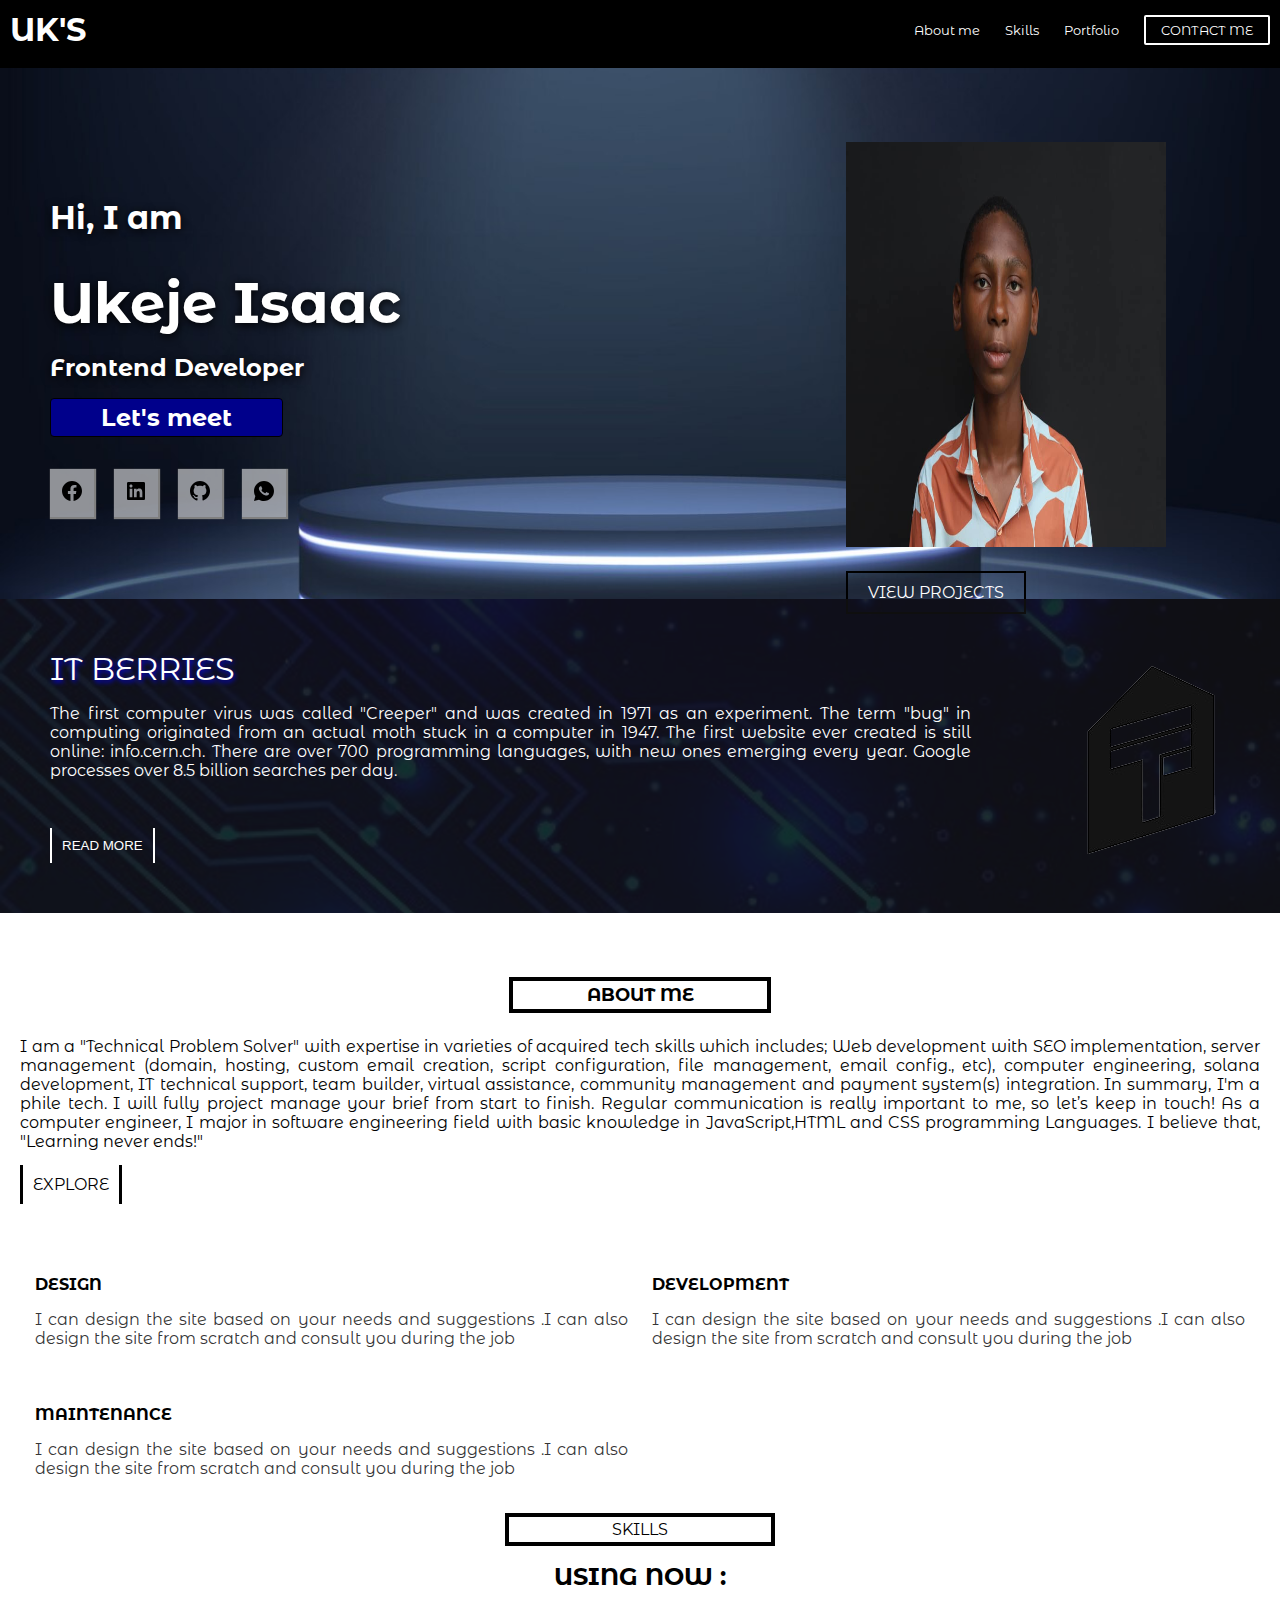
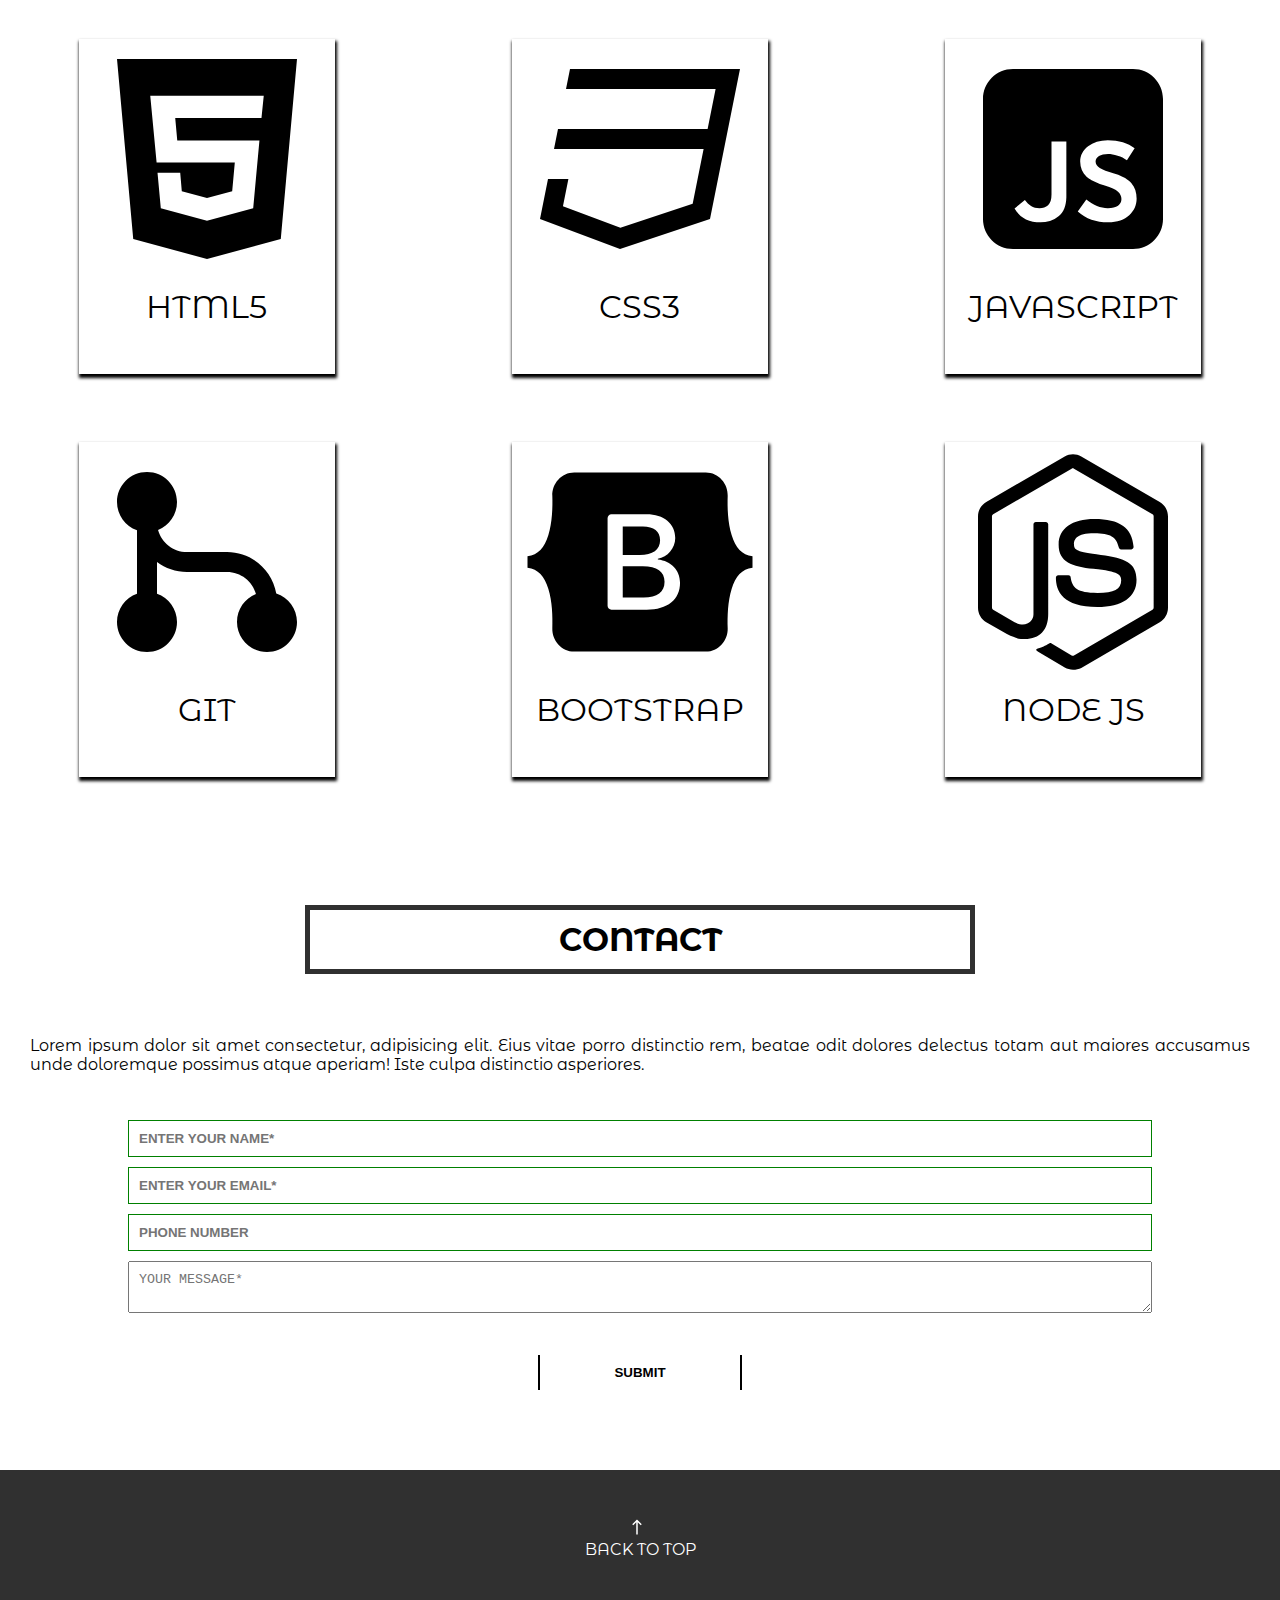
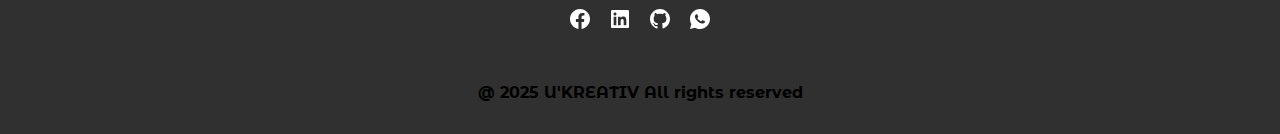
<file: index.html>
<!DOCTYPE html>
<html lang="en">
<head>
    <meta charset="UTF-8">
    <meta name="viewport" content="width=device-width, initial-scale=1.0">
    <title>Portfoilo</title>
    <link rel="icon" href="./imgs/DALL·E 2025-03-19 12.58.41 - A modern, minimalistic logo featuring 'UK'S' in bold, futuristic typography with a sleek, geometric design. Below it, 'U'KREATIV' is written in a styl.webp">
    <link rel="preconnect" href="https://fonts.googleapis.com">
<link rel="preconnect" href="https://fonts.gstatic.com" crossorigin>
<link href="https://fonts.googleapis.com/css2?family=Josefin+Sans:ital,wght@0,100..700;1,100..700&family=Montserrat+Alternates:ital,wght@0,100;0,200;0,300;0,400;0,500;0,600;0,700;0,800;0,900;1,100;1,200;1,300;1,400;1,500;1,600;1,700;1,800;1,900&family=Poppins:ital,wght@0,100;0,200;0,300;0,400;0,500;0,600;0,700;0,800;0,900;1,100;1,200;1,300;1,400;1,500;1,600;1,700;1,800;1,900&display=swap" rel="stylesheet">
    <link rel="stylesheet" href="./styles/styles.css">
</head>
<body>
<!-- header start-->
    <header>
        <div class="hd-bg">
        <h1>UK'S</h1>
        <nav class="link-list">
            <a href="#About-me">About me</a>
            <a href="#skills">Skills</a>
            <a href="./project.html">Portfolio</a>
            <a href="#Contact" role="button">CONTACT ME</a>
        </nav>
        <div class="menu-bar">
            <span class="bar"></span>
            <span class="bar"></span>
            <span class="bar"></span>
        </div>
    </div>
    </header>
 <!-- header end -->

    <!-- Main  start-->
     <main>
        <!-- Hero Page -->
        <section id="Hero-page">
            <div class="Hero-bg">
            <div class="Hero-page">
            <div class="intro">
                <h6>Hi,  I am</h6>
                <h1>Ukeje Isaac</h1>
                <p class="intro-p">Frontend Developer</p>
                <span id="flex">
                    <div class="line"></div>
                    <p  class="intro-p">Let's meet</p>
                    <div class="line"></div>
                </span>
                
                <ul class="intro-ul">
                    <!-- FB -SVG -->
                          <li><a class="svg" href="https://www.facebook.com/profile.php?id="target="blank3"><svg xmlns="http://www.w3.org/2000/svg" viewBox="0 0 24 24" width="24" height="24" fill="current-color"><path d="M12.001 2C6.47813 2 2.00098 6.47715 2.00098 12C2.00098 16.9913 5.65783 21.1283 10.4385 21.8785V14.8906H7.89941V12H10.4385V9.79688C10.4385 7.29063 11.9314 5.90625 14.2156 5.90625C15.3097 5.90625 16.4541 6.10156 16.4541 6.10156V8.5625H15.1931C13.9509 8.5625 13.5635 9.33334 13.5635 10.1242V12H16.3369L15.8936 14.8906H13.5635V21.8785C18.3441 21.1283 22.001 16.9913 22.001 12C22.001 6.47715 17.5238 2 12.001 2Z"></path></svg></a></li>
                    <!-- LINKEDIN -->
                          <li><a  class="svg"  href="https://www.linkedin.com/in/ukeje-isaac-7280a1332/"target="blank3"><svg xmlns="http://www.w3.org/2000/svg" viewBox="0 0 24 24" width="24" height="24" fill="current-color"><path d="M18.3362 18.339H15.6707V14.1622C15.6707 13.1662 15.6505 11.8845 14.2817 11.8845C12.892 11.8845 12.6797 12.9683 12.6797 14.0887V18.339H10.0142V9.75H12.5747V10.9207H12.6092C12.967 10.2457 13.837 9.53325 15.1367 9.53325C17.8375 9.53325 18.337 11.3108 18.337 13.6245V18.339H18.3362ZM7.00373 8.57475C6.14573 8.57475 5.45648 7.88025 5.45648 7.026C5.45648 6.1725 6.14648 5.47875 7.00373 5.47875C7.85873 5.47875 8.55173 6.1725 8.55173 7.026C8.55173 7.88025 7.85798 8.57475 7.00373 8.57475ZM8.34023 18.339H5.66723V9.75H8.34023V18.339ZM19.6697 3H4.32923C3.59498 3 3.00098 3.5805 3.00098 4.29675V19.7033C3.00098 20.4202 3.59498 21 4.32923 21H19.6675C20.401 21 21.001 20.4202 21.001 19.7033V4.29675C21.001 3.5805 20.401 3 19.6675 3H19.6697Z"></path></svg></a></li>
                     <!-- GITHUB -->
                      <li><a class="svg"  href="https://github.com/ukeje71"target="blank3"><svg xmlns="http://www.w3.org/2000/svg" viewBox="0 0 24 24" width="24" height="24" fill="current-color"><path d="M12.001 2C6.47598 2 2.00098 6.475 2.00098 12C2.00098 16.425 4.86348 20.1625 8.83848 21.4875C9.33848 21.575 9.52598 21.275 9.52598 21.0125C9.52598 20.775 9.51348 19.9875 9.51348 19.15C7.00098 19.6125 6.35098 18.5375 6.15098 17.975C6.03848 17.6875 5.55098 16.8 5.12598 16.5625C4.77598 16.375 4.27598 15.9125 5.11348 15.9C5.90098 15.8875 6.46348 16.625 6.65098 16.925C7.55098 18.4375 8.98848 18.0125 9.56348 17.75C9.65098 17.1 9.91348 16.6625 10.201 16.4125C7.97598 16.1625 5.65098 15.3 5.65098 11.475C5.65098 10.3875 6.03848 9.4875 6.67598 8.7875C6.57598 8.5375 6.22598 7.5125 6.77598 6.1375C6.77598 6.1375 7.61348 5.875 9.52598 7.1625C10.326 6.9375 11.176 6.825 12.026 6.825C12.876 6.825 13.726 6.9375 14.526 7.1625C16.4385 5.8625 17.276 6.1375 17.276 6.1375C17.826 7.5125 17.476 8.5375 17.376 8.7875C18.0135 9.4875 18.401 10.375 18.401 11.475C18.401 15.3125 16.0635 16.1625 13.8385 16.4125C14.201 16.725 14.5135 17.325 14.5135 18.2625C14.5135 19.6 14.501 20.675 14.501 21.0125C14.501 21.275 14.6885 21.5875 15.1885 21.4875C19.259 20.1133 21.9999 16.2963 22.001 12C22.001 6.475 17.526 2 12.001 2Z"></path></svg></a></li>
                    <!-- WH ICON -->
                    <li><a class="svg"  href="tel:+2347076354937"><svg xmlns="http://www.w3.org/2000/svg" viewBox="0 0 24 24" width="24" height="24" fill="current-color"><path d="M12.001 2C17.5238 2 22.001 6.47715 22.001 12C22.001 17.5228 17.5238 22 12.001 22C10.1671 22 8.44851 21.5064 6.97086 20.6447L2.00516 22L3.35712 17.0315C2.49494 15.5536 2.00098 13.8345 2.00098 12C2.00098 6.47715 6.47813 2 12.001 2ZM8.59339 7.30019L8.39232 7.30833C8.26293 7.31742 8.13607 7.34902 8.02057 7.40811C7.93392 7.45244 7.85348 7.51651 7.72709 7.63586C7.60774 7.74855 7.53857 7.84697 7.46569 7.94186C7.09599 8.4232 6.89729 9.01405 6.90098 9.62098C6.90299 10.1116 7.03043 10.5884 7.23169 11.0336C7.63982 11.9364 8.31288 12.8908 9.20194 13.7759C9.4155 13.9885 9.62473 14.2034 9.85034 14.402C10.9538 15.3736 12.2688 16.0742 13.6907 16.4482C13.6907 16.4482 14.2507 16.5342 14.2589 16.5347C14.4444 16.5447 14.6296 16.5313 14.8153 16.5218C15.1066 16.5068 15.391 16.428 15.6484 16.2909C15.8139 16.2028 15.8922 16.159 16.0311 16.0714C16.0311 16.0714 16.0737 16.0426 16.1559 15.9814C16.2909 15.8808 16.3743 15.81 16.4866 15.6934C16.5694 15.6074 16.6406 15.5058 16.6956 15.3913C16.7738 15.2281 16.8525 14.9166 16.8838 14.6579C16.9077 14.4603 16.9005 14.3523 16.8979 14.2854C16.8936 14.1778 16.8047 14.0671 16.7073 14.0201L16.1258 13.7587C16.1258 13.7587 15.2563 13.3803 14.7245 13.1377C14.6691 13.1124 14.6085 13.1007 14.5476 13.097C14.4142 13.0888 14.2647 13.1236 14.1696 13.2238C14.1646 13.2218 14.0984 13.279 13.3749 14.1555C13.335 14.2032 13.2415 14.3069 13.0798 14.2972C13.0554 14.2955 13.0311 14.292 13.0074 14.2858C12.9419 14.2685 12.8781 14.2457 12.8157 14.2193C12.692 14.1668 12.6486 14.1469 12.5641 14.1105C11.9868 13.8583 11.457 13.5209 10.9887 13.108C10.8631 12.9974 10.7463 12.8783 10.6259 12.7616C10.2057 12.3543 9.86169 11.9211 9.60577 11.4938C9.5918 11.4705 9.57027 11.4368 9.54708 11.3991C9.50521 11.331 9.45903 11.25 9.44455 11.1944C9.40738 11.0473 9.50599 10.9291 9.50599 10.9291C9.50599 10.9291 9.74939 10.663 9.86248 10.5183C9.97128 10.379 10.0652 10.2428 10.125 10.1457C10.2428 9.95633 10.2801 9.76062 10.2182 9.60963C9.93764 8.92565 9.64818 8.24536 9.34986 7.56894C9.29098 7.43545 9.11585 7.33846 8.95659 7.32007C8.90265 7.31384 8.84875 7.30758 8.79459 7.30402C8.66053 7.29748 8.5262 7.29892 8.39232 7.30833L8.59339 7.30019Z"></path></svg></a></li>
                </ul>

            </div>
            <!-- My img -->
            <div class="intro-img">
                <img src="imgs/./ukeje  Isaac.jpg" alt="my-pics">
                <a href="./project.html"class="p-btn">VIEW PROJECTS</a>

            </div>
        </div>
        </div>
            <!-- IT berries -->
             <div class="berries-bg">
             <div class="berries">
                <p>IT BERRIES</p>
               <p> The first computer virus was called "Creeper" and was created in 1971 as an experiment.
                The term "bug" in computing originated from an actual moth stuck in a computer in 1947.
                The first website ever created is still online: info.cern.ch.
                There are over 700 programming languages, with new ones emerging every year.
                Google processes over 8.5 billion searches per day.</p>
               <a href="./berries.html" target="_blank"><button class="BRE">READ MORE</button></a>
             </div>
             <span class="berries2">
                <img src="imgs/it-berry (2).png" alt="Berries-pic">
             </span>
            </div>
        </section>
        <!-- ABOUT ME -->
        <section class="About-me" id="About-me">
            <div class="explorer">
                <h2 class="h2-1">ABOUT ME</h2>
                <p class="p-1">I am a "Technical Problem Solver" with expertise in varieties of acquired tech skills which includes; Web development with SEO implementation, server management (domain, hosting, custom email creation, script configuration, file management, email config., etc), computer engineering, solana development, IT technical support, team builder, virtual assistance, community management and payment system(s) integration.

                    In summary, I'm a phile tech.
                    
                    I will fully project manage your brief from start to finish. Regular communication is really important to me, so let’s keep in touch!
                    
                    As a computer engineer, I major in software engineering field with basic knowledge in  JavaScript,HTML and CSS programming Languages.
                    
                    I believe that, "Learning never ends!"
                    
                    </p>
                <a href="#" role="button" class="a-1">EXPLORE</a>
            </div>

            <!-- EXPLORE -->
            <div class="explore">
                <span>
                    <h2>DESIGN</h2>
                    <p>I can design the site based on your needs and suggestions .I can also design the site from scratch and consult you during the job</p>
                </span>

                <span>
                  <h2>DEVELOPMENT</h2>
                  <p>I can design the site based on your needs and suggestions .I can also design the site from scratch and consult you during the job</p>
                </span>

                
                <span>
                    <h2>MAINTENANCE</h2>
                    <p>I can design the site based on your needs and suggestions .I can also design the site from scratch and consult you during the job</p>
                  </span>
            </div>
        </section>

        <section id="skills">
            <p  class="skills-btn">SKILLS</p>
            <p class="imgs-head">USING NOW :</p>
            <!-- SKILLS IMAGES START-->
             <div class="skills-img">
                <span>
                    <svg xmlns="http://www.w3.org/2000/svg" viewBox="0 0 24 24" width="240" height="240" fill="currentColor"><path d="M12 18.1778L16.6192 16.9222L17.2434 10.1444H9.02648L8.82219 7.88889H17.4477L17.6747 5.67778H6.32535L6.96091 12.3556H14.7806L14.5195 15.2222L12 15.8889L9.48045 15.2222L9.32156 13.3778H7.0517L7.38083 16.9222L12 18.1778ZM3 2H21L19.377 20L12 22L4.62295 20L3 2Z"></path></svg>
                    <p>HTML5</p>
                </span>
                <span>
                    <svg xmlns="http://www.w3.org/2000/svg" viewBox="0 0 24 24" width="240" height="240" fill="currentColor"><path d="M2.8 14H4.83961L4.2947 16.7245L10.0393 18.8787L17.2665 16.4697L18.3604 11H3.4L3.8 9H18.7604L19.5604 5H4.6L5 3H22L19 18L10 21L2 18L2.8 14Z"></path></svg>
                    <p>CSS3</p>
                </span>
                <span>
                    <svg xmlns="http://www.w3.org/2000/svg" viewBox="0 0 24 24" width="240" height="240" fill="currentColor"><path d="M6 3C4.34315 3 3 4.34315 3 6V18C3 19.6569 4.34315 21 6 21H18C19.6569 21 21 19.6569 21 18V6C21 4.34315 19.6569 3 18 3H6ZM13.3344 16.055C14.0531 16.6343 14.7717 16.9203 15.4904 16.913C15.9304 16.913 16.2677 16.8323 16.5024 16.671C16.7297 16.517 16.8434 16.297 16.8434 16.011C16.8434 15.7177 16.7297 15.4683 16.5024 15.263C16.2677 15.0577 15.8241 14.8523 15.1714 14.647C14.3867 14.4197 13.7817 14.1263 13.3564 13.767C12.9384 13.4077 12.7257 12.9053 12.7184 12.26C12.7184 11.6513 12.9824 11.1417 13.5104 10.731C14.0237 10.3203 14.6801 10.115 15.4794 10.115C16.5941 10.115 17.4887 10.3863 18.1634 10.929L17.3934 12.128C17.1221 11.9153 16.8104 11.7613 16.4584 11.666C16.1064 11.556 15.7911 11.501 15.5124 11.501C15.1311 11.501 14.8267 11.5707 14.5994 11.71C14.3721 11.8493 14.2584 12.0327 14.2584 12.26C14.2584 12.5093 14.3977 12.722 14.6764 12.898C14.9551 13.0667 15.4317 13.2537 16.1064 13.459C16.9204 13.701 17.4997 14.0237 17.8444 14.427C18.1891 14.8303 18.3614 15.3437 18.3614 15.967C18.3614 16.605 18.1157 17.155 17.6244 17.617C17.1404 18.0717 16.4364 18.31 15.5124 18.332C14.3024 18.332 13.2904 17.969 12.4764 17.243L13.3344 16.055ZM7.80405 16.693C8.03872 16.8397 8.32105 16.913 8.65105 16.913C8.99572 16.913 9.28172 16.814 9.50905 16.616C9.73639 16.4107 9.85005 16.055 9.85005 15.549V10.247H11.3351V15.835C11.3131 16.7003 11.0637 17.3237 10.5871 17.705C10.3157 17.9323 10.0187 18.0937 9.69605 18.189C9.37339 18.2843 9.06172 18.332 8.76105 18.332C8.21105 18.332 7.72339 18.2367 7.29805 18.046C6.84339 17.8407 6.46205 17.4777 6.15405 16.957L7.18805 16.11C7.37872 16.3667 7.58405 16.561 7.80405 16.693Z"></path></svg>
                    <p>JAVASCRIPT</p>
                </span>
                <span>
                    <svg xmlns="http://www.w3.org/2000/svg" viewBox="0 0 24 24" width="240" height="240" fill="currentColor"><path d="M7.10508 8.78991C7.45179 10.0635 8.61653 11 10 11H14C16.4703 11 18.5222 12.7915 18.9274 15.1461C20.1303 15.5367 21 16.6668 21 18C21 19.6569 19.6569 21 18 21C16.3431 21 15 19.6569 15 18C15 16.7334 15.7849 15.6501 16.8949 15.2101C16.5482 13.9365 15.3835 13 14 13H10C8.87439 13 7.83566 12.6281 7 12.0004V15.1707C8.16519 15.5825 9 16.6938 9 18C9 19.6569 7.65685 21 6 21C4.34315 21 3 19.6569 3 18C3 16.6938 3.83481 15.5825 5 15.1707V8.82929C3.83481 8.41746 3 7.30622 3 6C3 4.34315 4.34315 3 6 3C7.65685 3 9 4.34315 9 6C9 7.26661 8.21506 8.34988 7.10508 8.78991Z"></path></svg>
                    <p>GIT</p>
                </span>
             
                <span>
                    <svg xmlns="http://www.w3.org/2000/svg" viewBox="0 0 24 24" width="240" height="240" fill="currentColor"><path d="M5.42333 3.03818C4.13949 3.03818 3.18953 4.16184 3.23206 5.38047C3.27286 6.55123 3.21985 8.0675 2.83811 9.30405C2.45523 10.5442 1.80769 11.3298 0.75 11.4307V12.5694C1.80769 12.6703 2.45523 13.4559 2.83811 14.696C3.21985 15.9326 3.27286 17.4489 3.23206 18.6196C3.18953 19.8381 4.13949 20.9619 5.42352 20.9619H18.5784C19.8622 20.9619 20.812 19.8382 20.7695 18.6196C20.7287 17.4489 20.7817 15.9326 21.1634 14.696C21.5465 13.4559 22.1923 12.6703 23.25 12.5694V11.4307C22.1923 11.3298 21.5465 10.5442 21.1634 9.30405C20.7817 8.06769 20.7287 6.55123 20.7695 5.38047C20.812 4.16203 19.8622 3.03818 18.5784 3.03818H5.42314H5.42333ZM16.0042 14.0714C16.0042 15.7493 14.7526 16.767 12.6756 16.767H9.13983C9.03869 16.767 8.94169 16.7268 8.87017 16.6553C8.79865 16.5838 8.75847 16.4868 8.75847 16.3856V7.61445C8.75847 7.51331 8.79865 7.41631 8.87017 7.34479C8.94169 7.27327 9.03869 7.23309 9.13983 7.23309H12.6554C14.3873 7.23309 15.5239 8.17123 15.5239 9.61161C15.5239 10.6226 14.7593 11.5277 13.7851 11.6862V11.739C15.1113 11.8845 16.0042 12.8028 16.0042 14.0714ZM12.29 8.44199H10.274V11.2896H11.972C13.2846 11.2896 14.0084 10.761 14.0084 9.81621C14.0084 8.93089 13.386 8.44199 12.29 8.44199ZM10.274 12.4195V15.5577H12.3642C13.7308 15.5577 14.4548 15.0093 14.4548 13.9787C14.4548 12.9479 13.7106 12.4193 12.2763 12.4193L10.274 12.4195Z"></path></svg>
                    <p>BOOTSTRAP</p>
                </span>
                <span>
                    <svg xmlns="http://www.w3.org/2000/svg" viewBox="0 0 24 24" width="240" height="240" fill="currentColor"><path d="M11.174 22.5552C11.4297 22.6937 11.7051 22.7729 12.0002 22.7729C12.2952 22.7729 12.5902 22.6937 12.8262 22.5947L20.6745 18.023C21.1854 17.7261 21.5 17.172 21.5 16.5781V7.45437C21.5 6.86056 21.1854 6.30644 20.6745 6.00954L12.8262 1.43778C12.3345 1.16072 11.6657 1.16072 11.174 1.43778L3.32604 6.00954C2.81468 6.30644 2.5 6.86056 2.5 7.45437V16.5781C2.5 17.172 2.81468 17.7261 3.32604 18.023L5.3913 19.2105C6.39448 19.7052 6.74854 19.7052 7.20089 19.7052C8.67604 19.7052 9.52182 18.7948 9.52182 17.2313V8.22623C9.52182 8.08765 9.4038 7.98875 9.28578 7.98875H8.28271C8.14495 7.98875 8.04667 8.10749 8.04667 8.22623V17.2313C8.04667 17.924 7.31891 18.6167 6.15844 18.023L4.01453 16.776C3.93578 16.7365 3.89651 16.6376 3.89651 16.5584V7.43453C3.89651 7.35536 3.93578 7.25647 4.01453 7.21689L11.8625 2.66486C11.9214 2.62528 12.0198 2.62528 12.0984 2.66486L19.9466 7.21689C20.0247 7.25647 20.0648 7.33563 20.0648 7.43453V16.5584C20.0648 16.6573 20.0247 16.7365 19.9466 16.776L12.0984 21.3479C12.0394 21.3875 11.9411 21.3875 11.8625 21.3479L9.85624 20.1407C9.79723 20.1011 9.71849 20.0812 9.65948 20.1208C9.10875 20.4375 9.01047 20.477 8.47937 20.6552C8.36135 20.6948 8.16469 20.774 8.55802 20.9917L11.174 22.5552ZM10.2887 13.5698C10.2887 14.9156 10.9967 16.499 14.4393 16.499C16.9169 16.499 18.3531 15.5093 18.3531 13.7677C18.3531 12.0657 17.212 11.6104 14.7929 11.2938C12.3539 10.9772 12.0982 10.799 12.0982 10.225C12.0982 9.75008 12.3146 9.11679 14.1242 9.11679C15.7367 9.11679 16.3463 9.47302 16.5828 10.5615C16.6023 10.6605 16.701 10.7397 16.7987 10.7397H17.8411C17.9008 10.7397 17.9594 10.7001 17.9994 10.6605C18.0385 10.6011 18.058 10.5418 18.058 10.4824C17.9008 8.58241 16.6619 7.71155 14.1438 7.71155C11.9015 7.71155 10.564 8.66157 10.564 10.2646C10.564 11.9865 11.9015 12.4615 14.0454 12.6792C16.6219 12.9365 16.8192 13.3126 16.8192 13.8271C16.8192 14.7177 16.1109 15.0938 14.4588 15.0938C12.3736 15.0938 11.9212 14.5792 11.7639 13.5302C11.7639 13.4115 11.6655 13.3323 11.5475 13.3323H10.5247C10.387 13.3323 10.2887 13.4511 10.2887 13.5698Z"></path></svg>
                    <p>NODE JS</p>
                </span>
        </section>

        <!-- C-T-A -->
        <section  id="Contact">
            <h2 class="contact-h2">CONTACT</h2>
            <p class="contact-p">Lorem ipsum dolor sit amet consectetur, adipisicing elit. Eius vitae porro distinctio rem, beatae odit dolores delectus totam aut maiores accusamus unde doloremque possimus atque aperiam! Iste culpa distinctio asperiores.</p>

            <span class="form">
                <form action="ukejeisaac@gmail.com" target="_blank" method="post">
                    <input type="text" name="fname" id="fname" placeholder="ENTER YOUR NAME*">
                    <input type="email" name="femail" id="femail" placeholder="ENTER YOUR EMAIL*">
                    <input type="tel" name="ftel" id="ftel" placeholder="PHONE NUMBER">
                    <textarea name="fmessage" id="fmessage" placeholder="YOUR MESSAGE*"></textarea>
                    <button type="submit" class="formBtn">SUBMIT</button>
                </form>
            </span>
        </section>
        <!-- C-T-A  END -->
    </main>
    <!-- Main end -->

     <!-- footer -->
        <footer>
            <a href="#Hero-page"><svg xmlns="http://www.w3.org/2000/svg" viewBox="0 0 24 24" width="18" height="18" fill="currentColor"><path d="M22.0003 13.0001L22.0004 11.0002L5.82845 11.0002L9.77817 7.05044L8.36396 5.63623L2 12.0002L8.36396 18.3642L9.77817 16.9499L5.8284 13.0002L22.0003 13.0001Z" class="to-tp"></path></svg><p style="color: #fff;">BACK TO TOP</p></a>
        <ul class="foot-ul" >
            <!-- FB -SVG -->
                  <li><a class="svg" href="https://www.facebook.com/profile.php?id="target="blank3"><svg xmlns="http://www.w3.org/2000/svg" viewBox="0 0 24 24" width="24" height="24" fill="current-color"><path d="M12.001 2C6.47813 2 2.00098 6.47715 2.00098 12C2.00098 16.9913 5.65783 21.1283 10.4385 21.8785V14.8906H7.89941V12H10.4385V9.79688C10.4385 7.29063 11.9314 5.90625 14.2156 5.90625C15.3097 5.90625 16.4541 6.10156 16.4541 6.10156V8.5625H15.1931C13.9509 8.5625 13.5635 9.33334 13.5635 10.1242V12H16.3369L15.8936 14.8906H13.5635V21.8785C18.3441 21.1283 22.001 16.9913 22.001 12C22.001 6.47715 17.5238 2 12.001 2Z"></path></svg></a></li>
            <!-- LINKEDIN -->
                  <li><a  class="svg"  href="https://www.linkedin.com/in/ukeje-isaac-7280a1332/"target="blank3"><svg xmlns="http://www.w3.org/2000/svg" viewBox="0 0 24 24" width="24" height="24" fill="current-color"><path d="M18.3362 18.339H15.6707V14.1622C15.6707 13.1662 15.6505 11.8845 14.2817 11.8845C12.892 11.8845 12.6797 12.9683 12.6797 14.0887V18.339H10.0142V9.75H12.5747V10.9207H12.6092C12.967 10.2457 13.837 9.53325 15.1367 9.53325C17.8375 9.53325 18.337 11.3108 18.337 13.6245V18.339H18.3362ZM7.00373 8.57475C6.14573 8.57475 5.45648 7.88025 5.45648 7.026C5.45648 6.1725 6.14648 5.47875 7.00373 5.47875C7.85873 5.47875 8.55173 6.1725 8.55173 7.026C8.55173 7.88025 7.85798 8.57475 7.00373 8.57475ZM8.34023 18.339H5.66723V9.75H8.34023V18.339ZM19.6697 3H4.32923C3.59498 3 3.00098 3.5805 3.00098 4.29675V19.7033C3.00098 20.4202 3.59498 21 4.32923 21H19.6675C20.401 21 21.001 20.4202 21.001 19.7033V4.29675C21.001 3.5805 20.401 3 19.6675 3H19.6697Z"></path></svg></a></li>
             <!-- GITHUB -->
              <li><a class="svg"  href="https://github.com/ukeje71"target="blank3"><svg xmlns="http://www.w3.org/2000/svg" viewBox="0 0 24 24" width="24" height="24" fill="current-color"><path d="M12.001 2C6.47598 2 2.00098 6.475 2.00098 12C2.00098 16.425 4.86348 20.1625 8.83848 21.4875C9.33848 21.575 9.52598 21.275 9.52598 21.0125C9.52598 20.775 9.51348 19.9875 9.51348 19.15C7.00098 19.6125 6.35098 18.5375 6.15098 17.975C6.03848 17.6875 5.55098 16.8 5.12598 16.5625C4.77598 16.375 4.27598 15.9125 5.11348 15.9C5.90098 15.8875 6.46348 16.625 6.65098 16.925C7.55098 18.4375 8.98848 18.0125 9.56348 17.75C9.65098 17.1 9.91348 16.6625 10.201 16.4125C7.97598 16.1625 5.65098 15.3 5.65098 11.475C5.65098 10.3875 6.03848 9.4875 6.67598 8.7875C6.57598 8.5375 6.22598 7.5125 6.77598 6.1375C6.77598 6.1375 7.61348 5.875 9.52598 7.1625C10.326 6.9375 11.176 6.825 12.026 6.825C12.876 6.825 13.726 6.9375 14.526 7.1625C16.4385 5.8625 17.276 6.1375 17.276 6.1375C17.826 7.5125 17.476 8.5375 17.376 8.7875C18.0135 9.4875 18.401 10.375 18.401 11.475C18.401 15.3125 16.0635 16.1625 13.8385 16.4125C14.201 16.725 14.5135 17.325 14.5135 18.2625C14.5135 19.6 14.501 20.675 14.501 21.0125C14.501 21.275 14.6885 21.5875 15.1885 21.4875C19.259 20.1133 21.9999 16.2963 22.001 12C22.001 6.475 17.526 2 12.001 2Z"></path></svg></a></li>
            <!-- WH ICON -->
            <li><a class="svg"  href="tel:+2347076354937"><svg xmlns="http://www.w3.org/2000/svg" viewBox="0 0 24 24" width="24" height="24" fill="current-color"><path d="M12.001 2C17.5238 2 22.001 6.47715 22.001 12C22.001 17.5228 17.5238 22 12.001 22C10.1671 22 8.44851 21.5064 6.97086 20.6447L2.00516 22L3.35712 17.0315C2.49494 15.5536 2.00098 13.8345 2.00098 12C2.00098 6.47715 6.47813 2 12.001 2ZM8.59339 7.30019L8.39232 7.30833C8.26293 7.31742 8.13607 7.34902 8.02057 7.40811C7.93392 7.45244 7.85348 7.51651 7.72709 7.63586C7.60774 7.74855 7.53857 7.84697 7.46569 7.94186C7.09599 8.4232 6.89729 9.01405 6.90098 9.62098C6.90299 10.1116 7.03043 10.5884 7.23169 11.0336C7.63982 11.9364 8.31288 12.8908 9.20194 13.7759C9.4155 13.9885 9.62473 14.2034 9.85034 14.402C10.9538 15.3736 12.2688 16.0742 13.6907 16.4482C13.6907 16.4482 14.2507 16.5342 14.2589 16.5347C14.4444 16.5447 14.6296 16.5313 14.8153 16.5218C15.1066 16.5068 15.391 16.428 15.6484 16.2909C15.8139 16.2028 15.8922 16.159 16.0311 16.0714C16.0311 16.0714 16.0737 16.0426 16.1559 15.9814C16.2909 15.8808 16.3743 15.81 16.4866 15.6934C16.5694 15.6074 16.6406 15.5058 16.6956 15.3913C16.7738 15.2281 16.8525 14.9166 16.8838 14.6579C16.9077 14.4603 16.9005 14.3523 16.8979 14.2854C16.8936 14.1778 16.8047 14.0671 16.7073 14.0201L16.1258 13.7587C16.1258 13.7587 15.2563 13.3803 14.7245 13.1377C14.6691 13.1124 14.6085 13.1007 14.5476 13.097C14.4142 13.0888 14.2647 13.1236 14.1696 13.2238C14.1646 13.2218 14.0984 13.279 13.3749 14.1555C13.335 14.2032 13.2415 14.3069 13.0798 14.2972C13.0554 14.2955 13.0311 14.292 13.0074 14.2858C12.9419 14.2685 12.8781 14.2457 12.8157 14.2193C12.692 14.1668 12.6486 14.1469 12.5641 14.1105C11.9868 13.8583 11.457 13.5209 10.9887 13.108C10.8631 12.9974 10.7463 12.8783 10.6259 12.7616C10.2057 12.3543 9.86169 11.9211 9.60577 11.4938C9.5918 11.4705 9.57027 11.4368 9.54708 11.3991C9.50521 11.331 9.45903 11.25 9.44455 11.1944C9.40738 11.0473 9.50599 10.9291 9.50599 10.9291C9.50599 10.9291 9.74939 10.663 9.86248 10.5183C9.97128 10.379 10.0652 10.2428 10.125 10.1457C10.2428 9.95633 10.2801 9.76062 10.2182 9.60963C9.93764 8.92565 9.64818 8.24536 9.34986 7.56894C9.29098 7.43545 9.11585 7.33846 8.95659 7.32007C8.90265 7.31384 8.84875 7.30758 8.79459 7.30402C8.66053 7.29748 8.5262 7.29892 8.39232 7.30833L8.59339 7.30019Z"></path></svg></a></li>
        </ul>  
        <p class="foot-txt">@ 2025 U'KREATIV All rights reserved</p>
        </footer>
    <!-- Footer end -->
      <script src="main.js"></script>
</body>
</html>
</file>
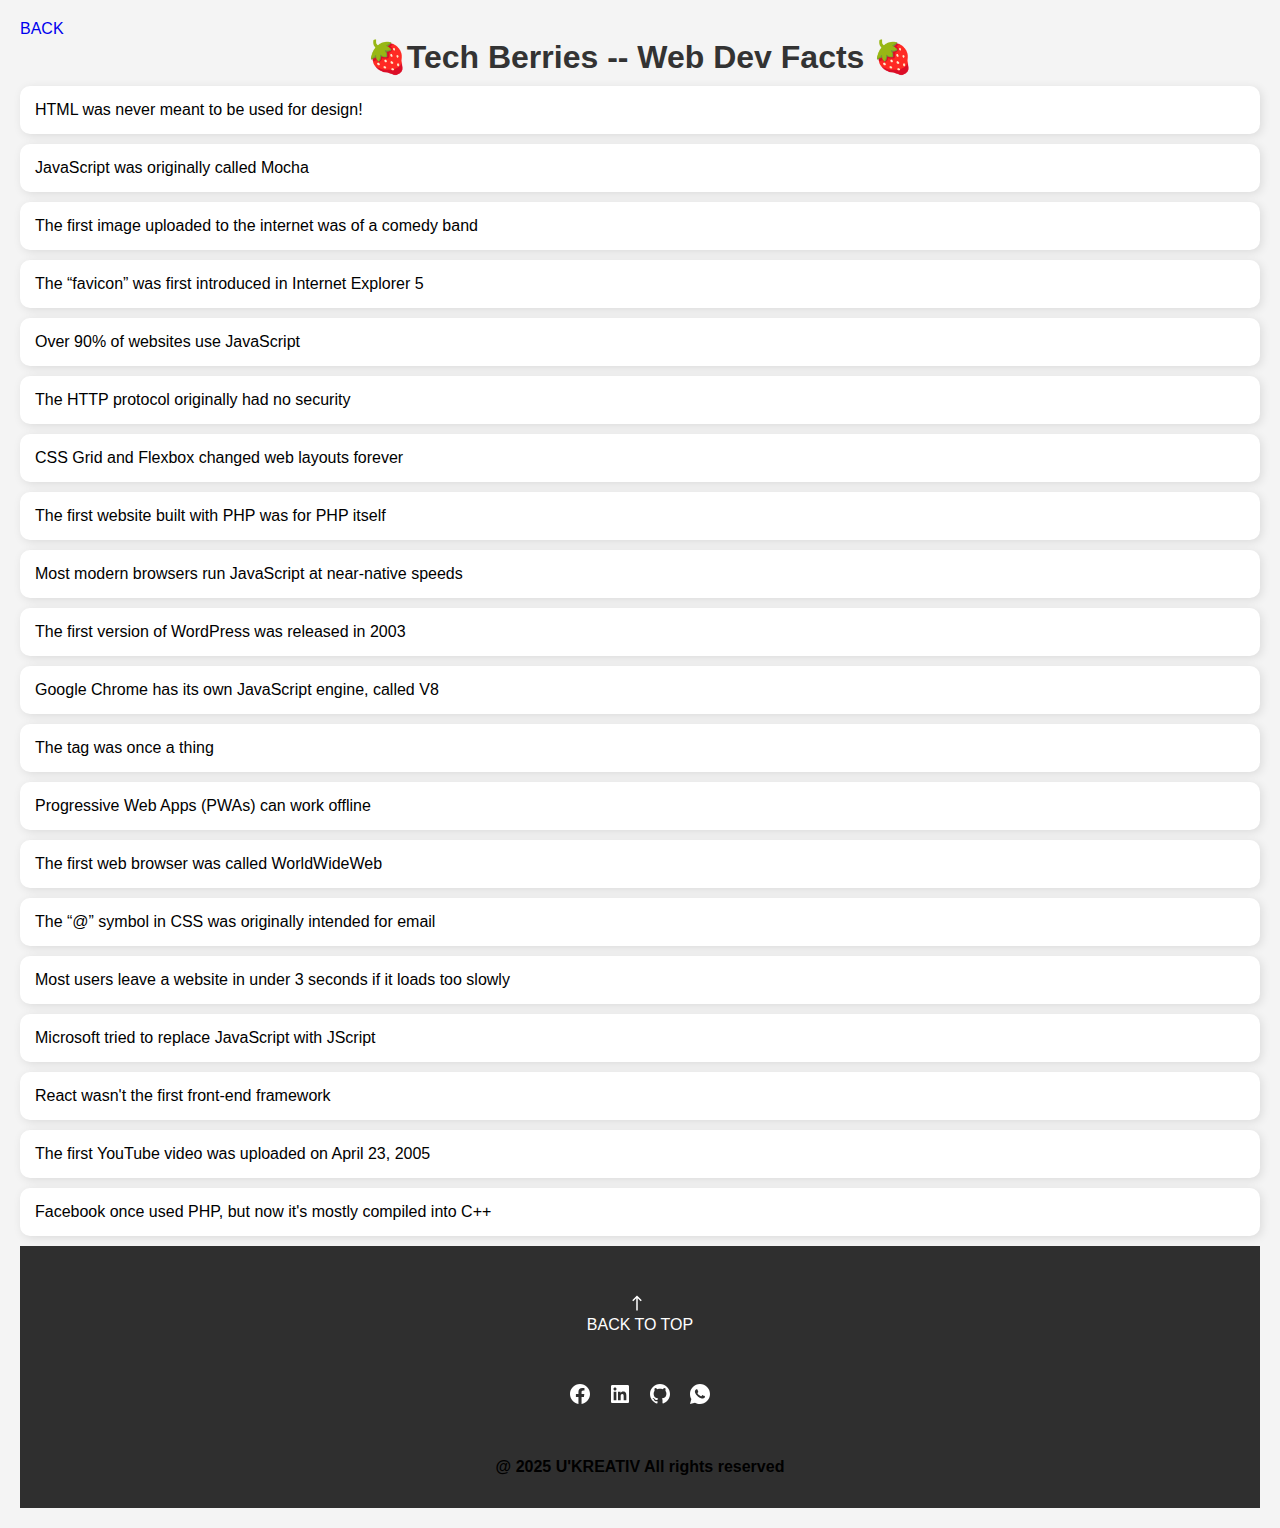
<file: berries.html>
<!DOCTYPE html>
<html lang="en">
<head>
    <meta charset="UTF-8">
    <meta name="viewport" content="width=device-width, initial-scale=1.0">
    <title>Tech Berries 🍓</title>
    <link rel="stylesheet" href="./styles/styles.css">
</head>
<body style=" font-family: Arial, sans-serif; 
padding: 20px; 
background: #f4f4f4; ">
<a href="./index.html">BACK</a>
    <h1 class="berry-head">🍓Tech Berries -- Web Dev Facts 🍓</h1>
    <div class="berry" id="Hero-page"> HTML was never meant to be used for design!</div>
    <div class="berry"> JavaScript was originally called Mocha </div>
    <div class="berry"> The first image uploaded to the internet was of a comedy band </div>
    <div class="berry">The “favicon” was first introduced in Internet Explorer 5 </div>
    <div class="berry"> Over 90% of websites use JavaScript </div>
    <div class="berry"> The HTTP protocol originally had no security </div>
    <div class="berry"> CSS Grid and Flexbox changed web layouts forever </div>
    <div class="berry"> The first website built with PHP was for PHP itself </div>
    <div class="berry"> Most modern browsers run JavaScript at near-native speeds </div>
    <div class="berry"> The first version of WordPress was released in 2003 </div>
    <div class="berry"> Google Chrome has its own JavaScript engine, called V8 </div>
    <div class="berry"> The <blink> tag was once a thing </div>
    <div class="berry"> Progressive Web Apps (PWAs) can work offline </div>
    <div class="berry"> The first web browser was called WorldWideWeb </div>
    <div class="berry"> The “@” symbol in CSS was originally intended for email </div>
    <div class="berry"> Most users leave a website in under 3 seconds if it loads too slowly </div>
    <div class="berry"> Microsoft tried to replace JavaScript with JScript </div>
    <div class="berry"> React wasn't the first front-end framework </div>
    <div class="berry"> The first YouTube video was uploaded on April 23, 2005 </div>
    <div class="berry"> Facebook once used PHP, but now it's mostly compiled into C++</div>

      <!-- footer -->
      <footer>
        <a href="#Hero-page"><svg xmlns="http://www.w3.org/2000/svg" viewBox="0 0 24 24" width="18" height="18" fill="currentColor"><path d="M22.0003 13.0001L22.0004 11.0002L5.82845 11.0002L9.77817 7.05044L8.36396 5.63623L2 12.0002L8.36396 18.3642L9.77817 16.9499L5.8284 13.0002L22.0003 13.0001Z" class="to-tp"></path></svg><p style="color: #fff;">BACK TO TOP</p></a>
    <ul class="foot-ul" >
        <!-- FB -SVG -->
              <li><a class="svg" href="https://www.facebook.com/profile.php?id="target="blank3"><svg xmlns="http://www.w3.org/2000/svg" viewBox="0 0 24 24" width="24" height="24" fill="current-color"><path d="M12.001 2C6.47813 2 2.00098 6.47715 2.00098 12C2.00098 16.9913 5.65783 21.1283 10.4385 21.8785V14.8906H7.89941V12H10.4385V9.79688C10.4385 7.29063 11.9314 5.90625 14.2156 5.90625C15.3097 5.90625 16.4541 6.10156 16.4541 6.10156V8.5625H15.1931C13.9509 8.5625 13.5635 9.33334 13.5635 10.1242V12H16.3369L15.8936 14.8906H13.5635V21.8785C18.3441 21.1283 22.001 16.9913 22.001 12C22.001 6.47715 17.5238 2 12.001 2Z"></path></svg></a></li>
        <!-- LINKEDIN -->
              <li><a  class="svg"  href="https://www.linkedin.com/in/ukeje-isaac-7280a1332/"target="blank3"><svg xmlns="http://www.w3.org/2000/svg" viewBox="0 0 24 24" width="24" height="24" fill="current-color"><path d="M18.3362 18.339H15.6707V14.1622C15.6707 13.1662 15.6505 11.8845 14.2817 11.8845C12.892 11.8845 12.6797 12.9683 12.6797 14.0887V18.339H10.0142V9.75H12.5747V10.9207H12.6092C12.967 10.2457 13.837 9.53325 15.1367 9.53325C17.8375 9.53325 18.337 11.3108 18.337 13.6245V18.339H18.3362ZM7.00373 8.57475C6.14573 8.57475 5.45648 7.88025 5.45648 7.026C5.45648 6.1725 6.14648 5.47875 7.00373 5.47875C7.85873 5.47875 8.55173 6.1725 8.55173 7.026C8.55173 7.88025 7.85798 8.57475 7.00373 8.57475ZM8.34023 18.339H5.66723V9.75H8.34023V18.339ZM19.6697 3H4.32923C3.59498 3 3.00098 3.5805 3.00098 4.29675V19.7033C3.00098 20.4202 3.59498 21 4.32923 21H19.6675C20.401 21 21.001 20.4202 21.001 19.7033V4.29675C21.001 3.5805 20.401 3 19.6675 3H19.6697Z"></path></svg></a></li>
         <!-- GITHUB -->
          <li><a class="svg"  href="https://github.com/ukeje71"target="blank3"><svg xmlns="http://www.w3.org/2000/svg" viewBox="0 0 24 24" width="24" height="24" fill="current-color"><path d="M12.001 2C6.47598 2 2.00098 6.475 2.00098 12C2.00098 16.425 4.86348 20.1625 8.83848 21.4875C9.33848 21.575 9.52598 21.275 9.52598 21.0125C9.52598 20.775 9.51348 19.9875 9.51348 19.15C7.00098 19.6125 6.35098 18.5375 6.15098 17.975C6.03848 17.6875 5.55098 16.8 5.12598 16.5625C4.77598 16.375 4.27598 15.9125 5.11348 15.9C5.90098 15.8875 6.46348 16.625 6.65098 16.925C7.55098 18.4375 8.98848 18.0125 9.56348 17.75C9.65098 17.1 9.91348 16.6625 10.201 16.4125C7.97598 16.1625 5.65098 15.3 5.65098 11.475C5.65098 10.3875 6.03848 9.4875 6.67598 8.7875C6.57598 8.5375 6.22598 7.5125 6.77598 6.1375C6.77598 6.1375 7.61348 5.875 9.52598 7.1625C10.326 6.9375 11.176 6.825 12.026 6.825C12.876 6.825 13.726 6.9375 14.526 7.1625C16.4385 5.8625 17.276 6.1375 17.276 6.1375C17.826 7.5125 17.476 8.5375 17.376 8.7875C18.0135 9.4875 18.401 10.375 18.401 11.475C18.401 15.3125 16.0635 16.1625 13.8385 16.4125C14.201 16.725 14.5135 17.325 14.5135 18.2625C14.5135 19.6 14.501 20.675 14.501 21.0125C14.501 21.275 14.6885 21.5875 15.1885 21.4875C19.259 20.1133 21.9999 16.2963 22.001 12C22.001 6.475 17.526 2 12.001 2Z"></path></svg></a></li>
        <!-- WH ICON -->
        <li><a class="svg"  href="tel:+2347076354937"><svg xmlns="http://www.w3.org/2000/svg" viewBox="0 0 24 24" width="24" height="24" fill="current-color"><path d="M12.001 2C17.5238 2 22.001 6.47715 22.001 12C22.001 17.5228 17.5238 22 12.001 22C10.1671 22 8.44851 21.5064 6.97086 20.6447L2.00516 22L3.35712 17.0315C2.49494 15.5536 2.00098 13.8345 2.00098 12C2.00098 6.47715 6.47813 2 12.001 2ZM8.59339 7.30019L8.39232 7.30833C8.26293 7.31742 8.13607 7.34902 8.02057 7.40811C7.93392 7.45244 7.85348 7.51651 7.72709 7.63586C7.60774 7.74855 7.53857 7.84697 7.46569 7.94186C7.09599 8.4232 6.89729 9.01405 6.90098 9.62098C6.90299 10.1116 7.03043 10.5884 7.23169 11.0336C7.63982 11.9364 8.31288 12.8908 9.20194 13.7759C9.4155 13.9885 9.62473 14.2034 9.85034 14.402C10.9538 15.3736 12.2688 16.0742 13.6907 16.4482C13.6907 16.4482 14.2507 16.5342 14.2589 16.5347C14.4444 16.5447 14.6296 16.5313 14.8153 16.5218C15.1066 16.5068 15.391 16.428 15.6484 16.2909C15.8139 16.2028 15.8922 16.159 16.0311 16.0714C16.0311 16.0714 16.0737 16.0426 16.1559 15.9814C16.2909 15.8808 16.3743 15.81 16.4866 15.6934C16.5694 15.6074 16.6406 15.5058 16.6956 15.3913C16.7738 15.2281 16.8525 14.9166 16.8838 14.6579C16.9077 14.4603 16.9005 14.3523 16.8979 14.2854C16.8936 14.1778 16.8047 14.0671 16.7073 14.0201L16.1258 13.7587C16.1258 13.7587 15.2563 13.3803 14.7245 13.1377C14.6691 13.1124 14.6085 13.1007 14.5476 13.097C14.4142 13.0888 14.2647 13.1236 14.1696 13.2238C14.1646 13.2218 14.0984 13.279 13.3749 14.1555C13.335 14.2032 13.2415 14.3069 13.0798 14.2972C13.0554 14.2955 13.0311 14.292 13.0074 14.2858C12.9419 14.2685 12.8781 14.2457 12.8157 14.2193C12.692 14.1668 12.6486 14.1469 12.5641 14.1105C11.9868 13.8583 11.457 13.5209 10.9887 13.108C10.8631 12.9974 10.7463 12.8783 10.6259 12.7616C10.2057 12.3543 9.86169 11.9211 9.60577 11.4938C9.5918 11.4705 9.57027 11.4368 9.54708 11.3991C9.50521 11.331 9.45903 11.25 9.44455 11.1944C9.40738 11.0473 9.50599 10.9291 9.50599 10.9291C9.50599 10.9291 9.74939 10.663 9.86248 10.5183C9.97128 10.379 10.0652 10.2428 10.125 10.1457C10.2428 9.95633 10.2801 9.76062 10.2182 9.60963C9.93764 8.92565 9.64818 8.24536 9.34986 7.56894C9.29098 7.43545 9.11585 7.33846 8.95659 7.32007C8.90265 7.31384 8.84875 7.30758 8.79459 7.30402C8.66053 7.29748 8.5262 7.29892 8.39232 7.30833L8.59339 7.30019Z"></path></svg></a></li>
    </ul>  
    <p class="foot-txt">@ 2025 U'KREATIV All rights reserved</p>
    </footer>
<!-- Footer end -->
</body>
</html>
</file>
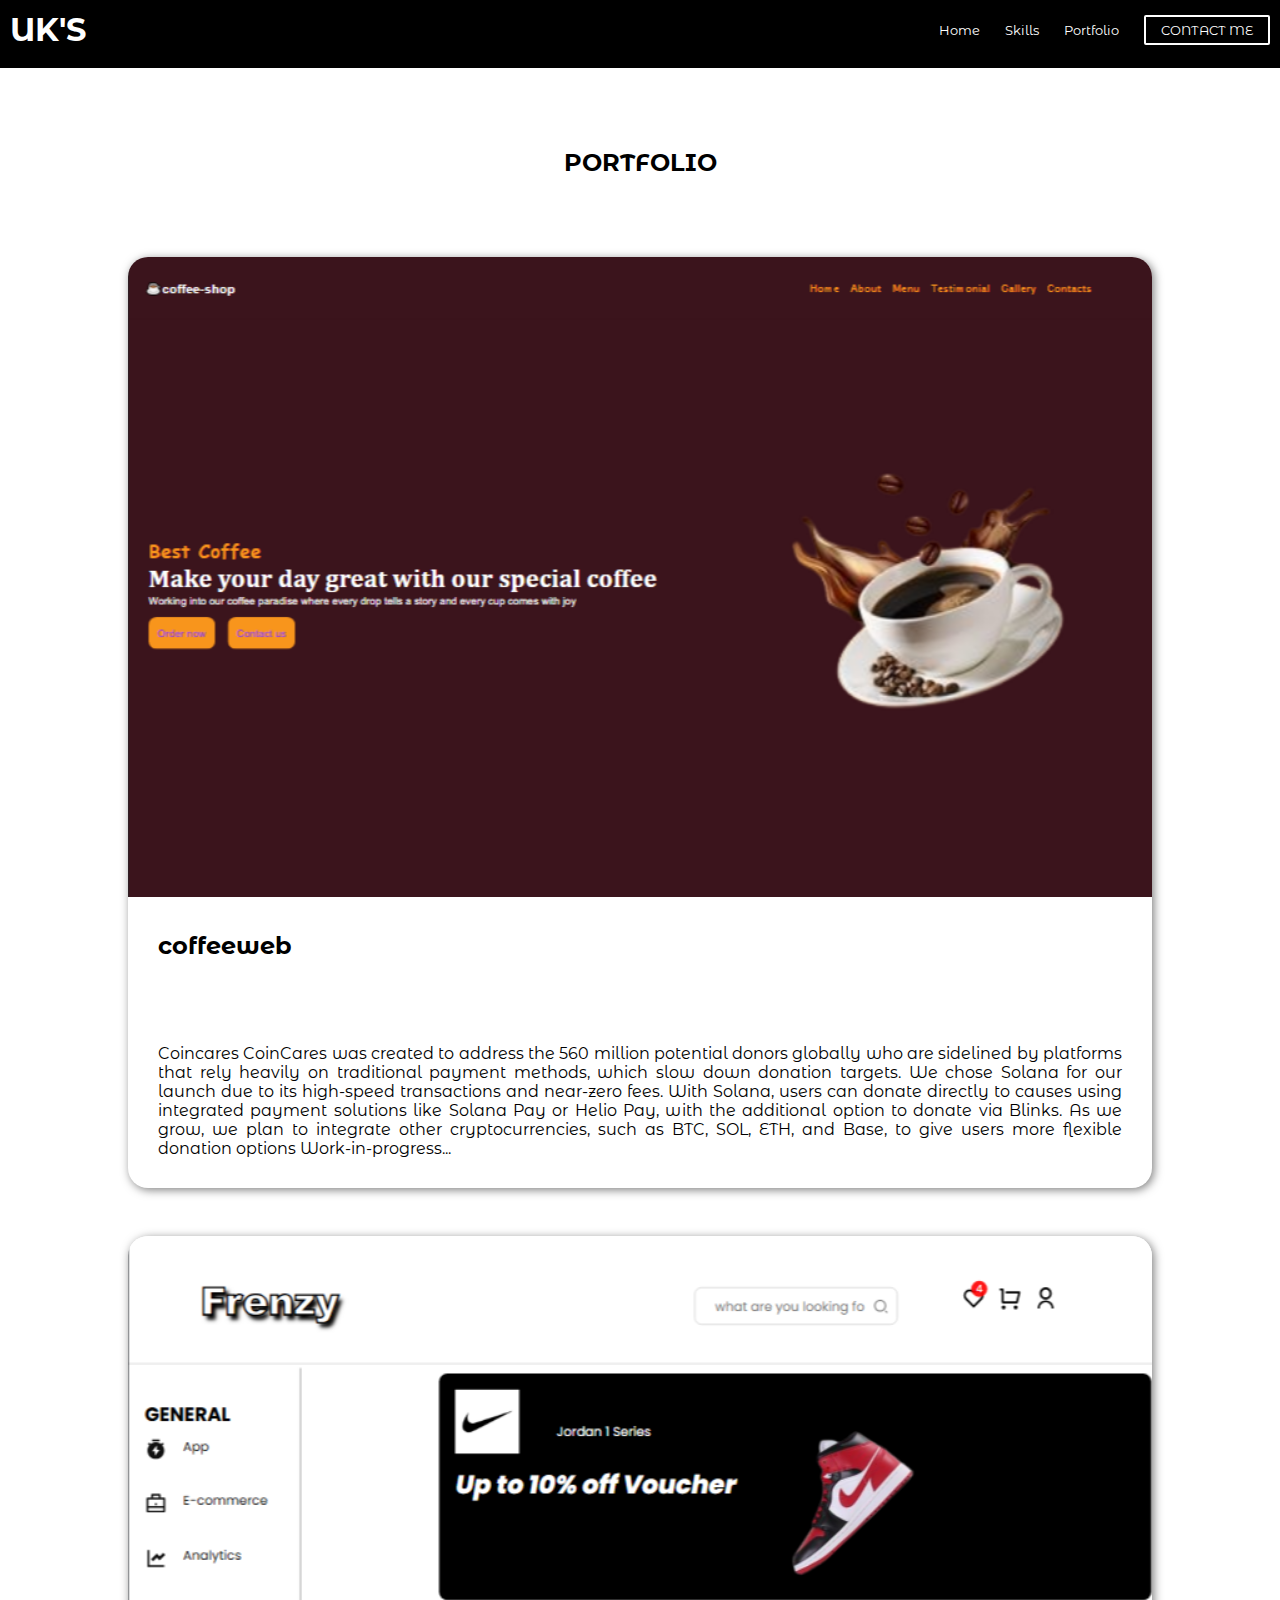
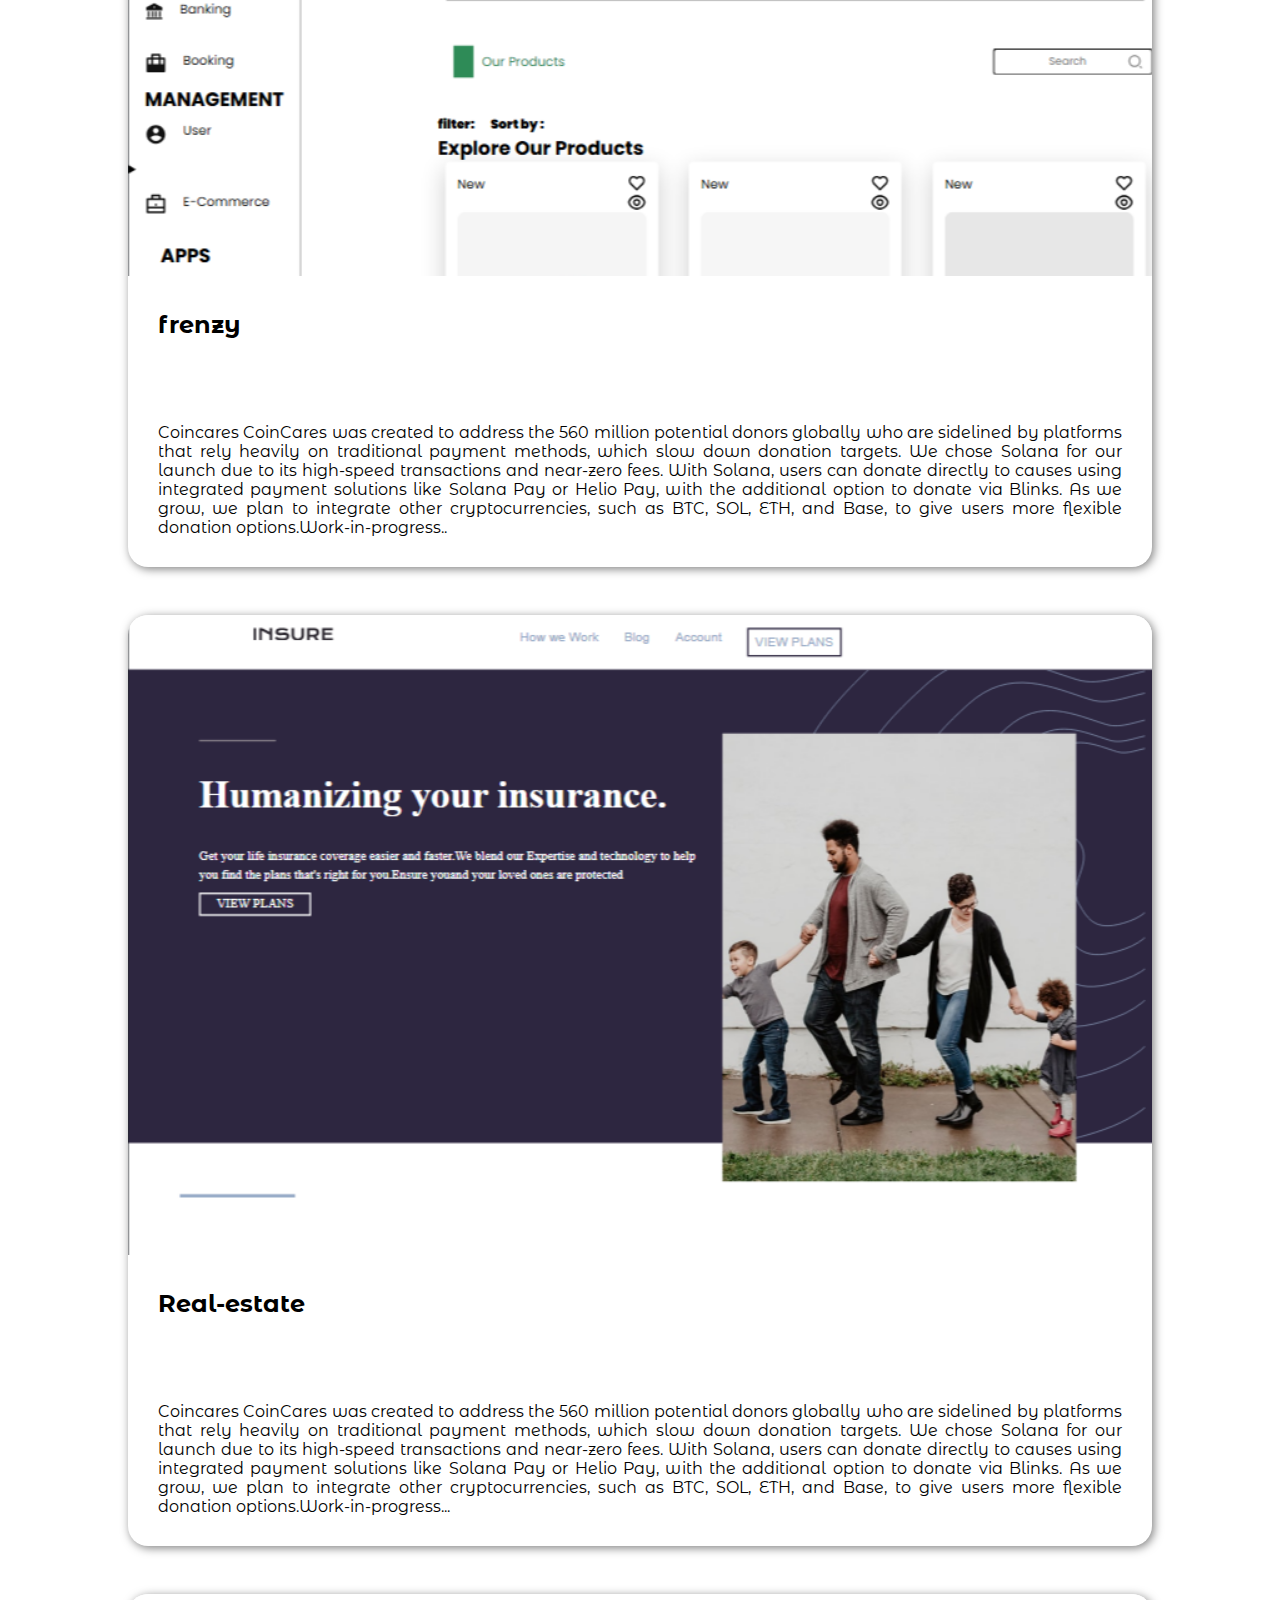
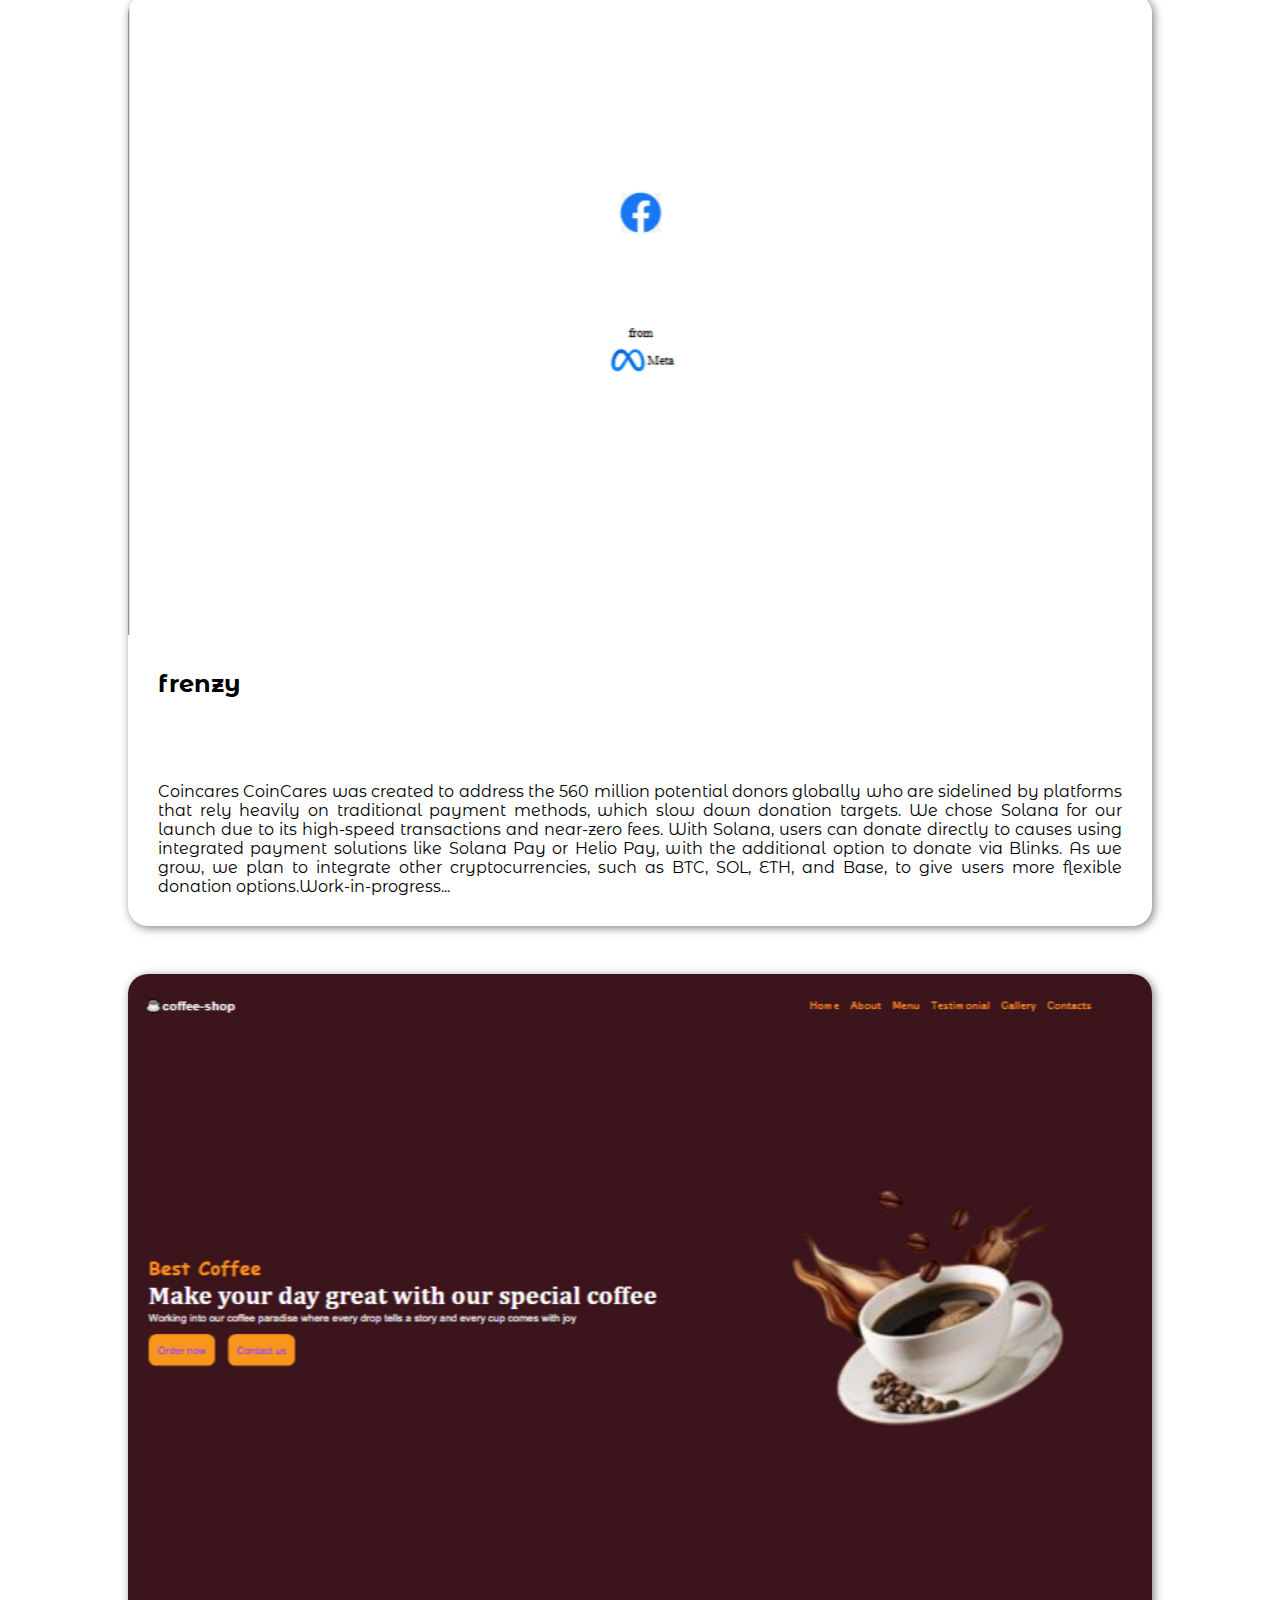
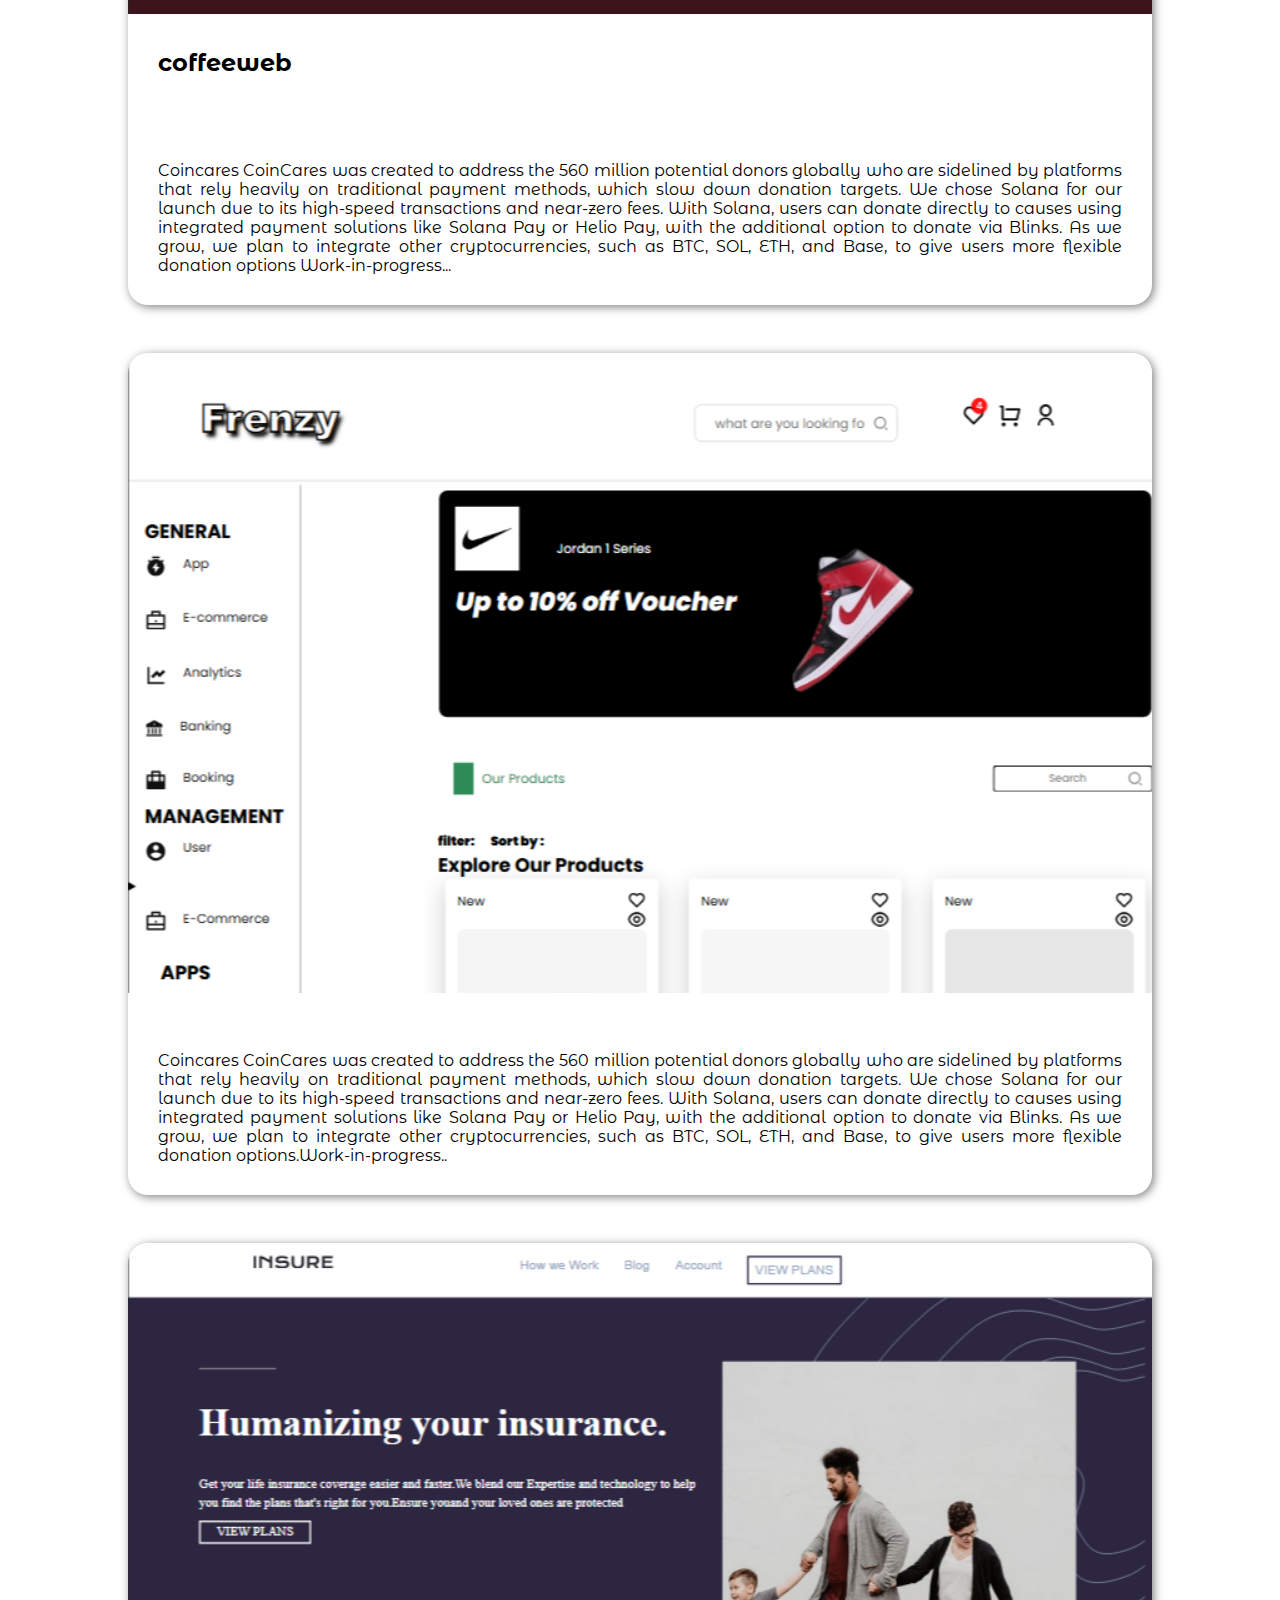
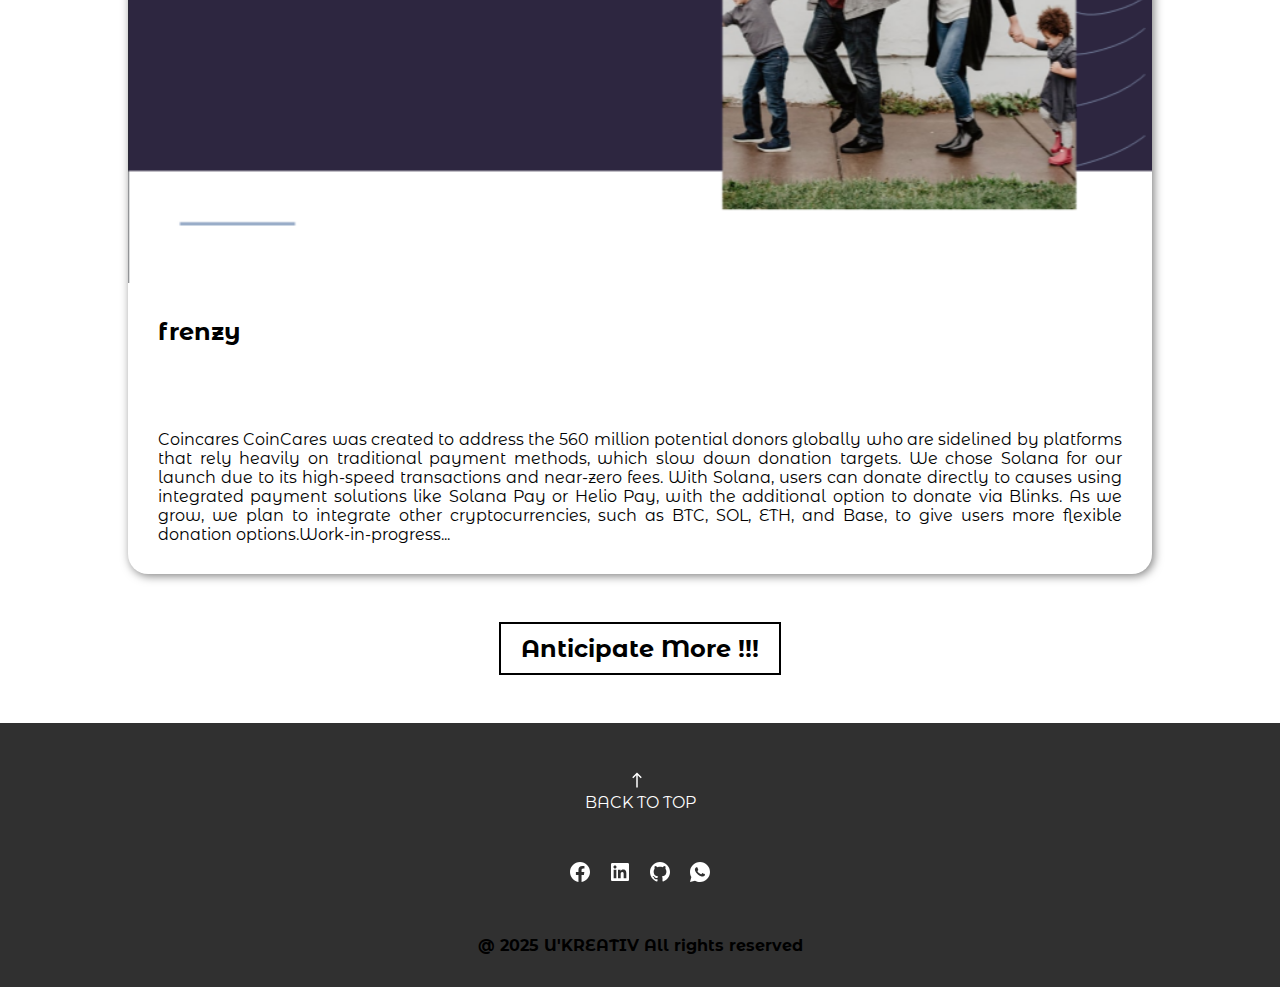
<file: project.html>
<!DOCTYPE html>
<html lang="en">
<head>
    <meta charset="UTF-8">
    <meta name="viewport" content="width=device-width, initial-scale=1.0">
    <title>Portfoilo</title>
    <link rel="icon" href="./imgs/DALL·E 2025-03-19 12.58.41 - A modern, minimalistic logo featuring 'UK'S' in bold, futuristic typography with a sleek, geometric design. Below it, 'U'KREATIV' is written in a styl.webp">
    <link rel="preconnect" href="https://fonts.googleapis.com">
<link rel="preconnect" href="https://fonts.gstatic.com" crossorigin>
<link href="https://fonts.googleapis.com/css2?family=Josefin+Sans:ital,wght@0,100..700;1,100..700&family=Montserrat+Alternates:ital,wght@0,100;0,200;0,300;0,400;0,500;0,600;0,700;0,800;0,900;1,100;1,200;1,300;1,400;1,500;1,600;1,700;1,800;1,900&family=Poppins:ital,wght@0,100;0,200;0,300;0,400;0,500;0,600;0,700;0,800;0,900;1,100;1,200;1,300;1,400;1,500;1,600;1,700;1,800;1,900&display=swap" rel="stylesheet">
<!-- styles linking -->
    <link rel="stylesheet" href="./styles/styles.css">
</head>
<body>
<!-- header start-->
    <header>
        <div class="hd-bg">
        <h1>UK'S</h1>
        <nav class="link-list">
            <a href="index.html">Home</a>
            <a href="#skills">Skills</a>
            <a href="#Portfolio">Portfolio</a>
            <a href="#Contact" role="button">CONTACT ME</a>
        </nav>
        <div class="menu-bar">
            <span class="bar"></span>
            <span class="bar"></span>
            <span class="bar"></span>
        </div>
    </div>
    </header>
 <!-- header end -->

    <!-- Main  start-->
     <main>
        <section id="Portfolio">
            <h2 class="port-h2" id="Hero-page">PORTFOLIO</h2>
            <div class="port-imgs">
                <span>
                    <a href="https://coffeeweb-one.vercel.app/#" target="_blank"><img src="imgs/coffee.png" alt="MY WORKS"></a>
                    <h2 class="title">coffeeweb</h2>
                <p>Coincares CoinCares was created to address the 560 million potential donors globally who are sidelined by platforms that rely heavily on traditional payment methods, which slow down donation targets. We chose Solana for our launch due to its high-speed transactions and near-zero fees. With Solana, users can donate directly to causes using integrated payment solutions like Solana Pay or Helio Pay, with the additional option to donate via Blinks. As we grow, we plan to integrate other cryptocurrencies, such as BTC, SOL, ETH, and Base, to give users more flexible donation options Work-in-progress...</p>
                </span>
                <span>
                <a href="https://ukeje71.github.io/frenzy-e-com/" target="_blank"><img src="imgs/frenzy.png" alt="MY WORKS"></a> 
                <h2 class="title">frenzy</h2>
                <p> Coincares CoinCares was created to address the 560 million potential donors globally who are sidelined by platforms that rely heavily on traditional payment methods, which slow down donation targets. We chose Solana for our launch due to its high-speed transactions and near-zero fees. With Solana, users can donate directly to causes using integrated payment solutions like Solana Pay or Helio Pay, with the additional option to donate via Blinks. As we grow, we plan to integrate other cryptocurrencies, such as BTC, SOL, ETH, and Base, to give users more flexible donation options.Work-in-progress..</p>
                </span> 
                    <span> 
                        <a href="https://ukeje71.github.io/Real-estate/" target="_blank"><img src="imgs/real-estate.png" alt="MY WORKS"></a>
                        <h2 class="title">Real-estate</h2><p>Coincares CoinCares was created to address the 560 million potential donors globally who are sidelined by platforms that rely heavily on traditional payment methods, which slow down donation targets. We chose Solana for our launch due to its high-speed transactions and near-zero fees. With Solana, users can donate directly to causes using integrated payment solutions like Solana Pay or Helio Pay, with the additional option to donate via Blinks. As we grow, we plan to integrate other cryptocurrencies, such as BTC, SOL, ETH, and Base, to give users more flexible donation options.Work-in-progress...</p>
            </span>   
              <span> 
                <a href="https://ukeje71.github.io/frenzy-e-com/" target="_blank"><img src="imgs/facebook-clone.png" alt="MY WORKS">
                </a><h2 class="title">frenzy</h2> <p>Coincares CoinCares was created to address the 560 million potential donors globally who are sidelined by platforms that rely heavily on traditional payment methods, which slow down donation targets. We chose Solana for our launch due to its high-speed transactions and near-zero fees. With Solana, users can donate directly to causes using integrated payment solutions like Solana Pay or Helio Pay, with the additional option to donate via Blinks. As we grow, we plan to integrate other cryptocurrencies, such as BTC, SOL, ETH, and Base, to give users more flexible donation options.Work-in-progress...</p>
                    </span> 
                    <span>
                        <a href="https://coffeeweb-one.vercel.app/#" target="_blank"><img src="imgs/coffee.png" alt="MY WORKS"></a>
                        <h2 class="title">coffeeweb</h2>
                    <p>Coincares CoinCares was created to address the 560 million potential donors globally who are sidelined by platforms that rely heavily on traditional payment methods, which slow down donation targets. We chose Solana for our launch due to its high-speed transactions and near-zero fees. With Solana, users can donate directly to causes using integrated payment solutions like Solana Pay or Helio Pay, with the additional option to donate via Blinks. As we grow, we plan to integrate other cryptocurrencies, such as BTC, SOL, ETH, and Base, to give users more flexible donation options Work-in-progress...</p>
                    </span>
                    <span>
                    <a href="https://ukeje71.github.io/frenzy-e-com/" target="_blank"><img src="imgs/frenzy.png" alt="MY WORKS"><p></a>      Coincares CoinCares was created to address the 560 million potential donors globally who are sidelined by platforms that rely heavily on traditional payment methods, which slow down donation targets. We chose Solana for our launch due to its high-speed transactions and near-zero fees. With Solana, users can donate directly to causes using integrated payment solutions like Solana Pay or Helio Pay, with the additional option to donate via Blinks. As we grow, we plan to integrate other cryptocurrencies, such as BTC, SOL, ETH, and Base, to give users more flexible donation options.Work-in-progress..</p>
                    </span> 
                        <span> 
                            <a href="https://ukeje71.github.io/Real-estate/" target="_blank"><img src="imgs/real-estate.png" alt="MY WORKS"></a>
                            <h2 class="title">frenzy</h2><p>Coincares CoinCares was created to address the 560 million potential donors globally who are sidelined by platforms that rely heavily on traditional payment methods, which slow down donation targets. We chose Solana for our launch due to its high-speed transactions and near-zero fees. With Solana, users can donate directly to causes using integrated payment solutions like Solana Pay or Helio Pay, with the additional option to donate via Blinks. As we grow, we plan to integrate other cryptocurrencies, such as BTC, SOL, ETH, and Base, to give users more flexible donation options.Work-in-progress...</p>
                </span>   
            </div>
            <h2 class="port-more">Anticipate More !!!</h2>
        </section>
     </main>

       <!-- footer -->
       <footer>
        <a href="#Hero-page"><svg xmlns="http://www.w3.org/2000/svg" viewBox="0 0 24 24" width="18" height="18" fill="currentColor"><path d="M22.0003 13.0001L22.0004 11.0002L5.82845 11.0002L9.77817 7.05044L8.36396 5.63623L2 12.0002L8.36396 18.3642L9.77817 16.9499L5.8284 13.0002L22.0003 13.0001Z" class="to-tp"></path></svg><p style="color: #fff;">BACK TO TOP</p></a>
    <ul class="foot-ul" >
        <!-- FB -SVG -->
              <li><a class="svg" href="https://www.facebook.com/profile.php?id="target="blank3"><svg xmlns="http://www.w3.org/2000/svg" viewBox="0 0 24 24" width="24" height="24" fill="current-color"><path d="M12.001 2C6.47813 2 2.00098 6.47715 2.00098 12C2.00098 16.9913 5.65783 21.1283 10.4385 21.8785V14.8906H7.89941V12H10.4385V9.79688C10.4385 7.29063 11.9314 5.90625 14.2156 5.90625C15.3097 5.90625 16.4541 6.10156 16.4541 6.10156V8.5625H15.1931C13.9509 8.5625 13.5635 9.33334 13.5635 10.1242V12H16.3369L15.8936 14.8906H13.5635V21.8785C18.3441 21.1283 22.001 16.9913 22.001 12C22.001 6.47715 17.5238 2 12.001 2Z"></path></svg></a></li>
        <!-- LINKEDIN -->
              <li><a  class="svg"  href="https://www.linkedin.com/in/ukeje-isaac-7280a1332/"target="blank3"><svg xmlns="http://www.w3.org/2000/svg" viewBox="0 0 24 24" width="24" height="24" fill="current-color"><path d="M18.3362 18.339H15.6707V14.1622C15.6707 13.1662 15.6505 11.8845 14.2817 11.8845C12.892 11.8845 12.6797 12.9683 12.6797 14.0887V18.339H10.0142V9.75H12.5747V10.9207H12.6092C12.967 10.2457 13.837 9.53325 15.1367 9.53325C17.8375 9.53325 18.337 11.3108 18.337 13.6245V18.339H18.3362ZM7.00373 8.57475C6.14573 8.57475 5.45648 7.88025 5.45648 7.026C5.45648 6.1725 6.14648 5.47875 7.00373 5.47875C7.85873 5.47875 8.55173 6.1725 8.55173 7.026C8.55173 7.88025 7.85798 8.57475 7.00373 8.57475ZM8.34023 18.339H5.66723V9.75H8.34023V18.339ZM19.6697 3H4.32923C3.59498 3 3.00098 3.5805 3.00098 4.29675V19.7033C3.00098 20.4202 3.59498 21 4.32923 21H19.6675C20.401 21 21.001 20.4202 21.001 19.7033V4.29675C21.001 3.5805 20.401 3 19.6675 3H19.6697Z"></path></svg></a></li>
         <!-- GITHUB -->
          <li><a class="svg"  href="https://github.com/ukeje71"target="blank3"><svg xmlns="http://www.w3.org/2000/svg" viewBox="0 0 24 24" width="24" height="24" fill="current-color"><path d="M12.001 2C6.47598 2 2.00098 6.475 2.00098 12C2.00098 16.425 4.86348 20.1625 8.83848 21.4875C9.33848 21.575 9.52598 21.275 9.52598 21.0125C9.52598 20.775 9.51348 19.9875 9.51348 19.15C7.00098 19.6125 6.35098 18.5375 6.15098 17.975C6.03848 17.6875 5.55098 16.8 5.12598 16.5625C4.77598 16.375 4.27598 15.9125 5.11348 15.9C5.90098 15.8875 6.46348 16.625 6.65098 16.925C7.55098 18.4375 8.98848 18.0125 9.56348 17.75C9.65098 17.1 9.91348 16.6625 10.201 16.4125C7.97598 16.1625 5.65098 15.3 5.65098 11.475C5.65098 10.3875 6.03848 9.4875 6.67598 8.7875C6.57598 8.5375 6.22598 7.5125 6.77598 6.1375C6.77598 6.1375 7.61348 5.875 9.52598 7.1625C10.326 6.9375 11.176 6.825 12.026 6.825C12.876 6.825 13.726 6.9375 14.526 7.1625C16.4385 5.8625 17.276 6.1375 17.276 6.1375C17.826 7.5125 17.476 8.5375 17.376 8.7875C18.0135 9.4875 18.401 10.375 18.401 11.475C18.401 15.3125 16.0635 16.1625 13.8385 16.4125C14.201 16.725 14.5135 17.325 14.5135 18.2625C14.5135 19.6 14.501 20.675 14.501 21.0125C14.501 21.275 14.6885 21.5875 15.1885 21.4875C19.259 20.1133 21.9999 16.2963 22.001 12C22.001 6.475 17.526 2 12.001 2Z"></path></svg></a></li>
        <!-- WH ICON -->
        <li><a class="svg"  href="tel:+2347076354937"><svg xmlns="http://www.w3.org/2000/svg" viewBox="0 0 24 24" width="24" height="24" fill="current-color"><path d="M12.001 2C17.5238 2 22.001 6.47715 22.001 12C22.001 17.5228 17.5238 22 12.001 22C10.1671 22 8.44851 21.5064 6.97086 20.6447L2.00516 22L3.35712 17.0315C2.49494 15.5536 2.00098 13.8345 2.00098 12C2.00098 6.47715 6.47813 2 12.001 2ZM8.59339 7.30019L8.39232 7.30833C8.26293 7.31742 8.13607 7.34902 8.02057 7.40811C7.93392 7.45244 7.85348 7.51651 7.72709 7.63586C7.60774 7.74855 7.53857 7.84697 7.46569 7.94186C7.09599 8.4232 6.89729 9.01405 6.90098 9.62098C6.90299 10.1116 7.03043 10.5884 7.23169 11.0336C7.63982 11.9364 8.31288 12.8908 9.20194 13.7759C9.4155 13.9885 9.62473 14.2034 9.85034 14.402C10.9538 15.3736 12.2688 16.0742 13.6907 16.4482C13.6907 16.4482 14.2507 16.5342 14.2589 16.5347C14.4444 16.5447 14.6296 16.5313 14.8153 16.5218C15.1066 16.5068 15.391 16.428 15.6484 16.2909C15.8139 16.2028 15.8922 16.159 16.0311 16.0714C16.0311 16.0714 16.0737 16.0426 16.1559 15.9814C16.2909 15.8808 16.3743 15.81 16.4866 15.6934C16.5694 15.6074 16.6406 15.5058 16.6956 15.3913C16.7738 15.2281 16.8525 14.9166 16.8838 14.6579C16.9077 14.4603 16.9005 14.3523 16.8979 14.2854C16.8936 14.1778 16.8047 14.0671 16.7073 14.0201L16.1258 13.7587C16.1258 13.7587 15.2563 13.3803 14.7245 13.1377C14.6691 13.1124 14.6085 13.1007 14.5476 13.097C14.4142 13.0888 14.2647 13.1236 14.1696 13.2238C14.1646 13.2218 14.0984 13.279 13.3749 14.1555C13.335 14.2032 13.2415 14.3069 13.0798 14.2972C13.0554 14.2955 13.0311 14.292 13.0074 14.2858C12.9419 14.2685 12.8781 14.2457 12.8157 14.2193C12.692 14.1668 12.6486 14.1469 12.5641 14.1105C11.9868 13.8583 11.457 13.5209 10.9887 13.108C10.8631 12.9974 10.7463 12.8783 10.6259 12.7616C10.2057 12.3543 9.86169 11.9211 9.60577 11.4938C9.5918 11.4705 9.57027 11.4368 9.54708 11.3991C9.50521 11.331 9.45903 11.25 9.44455 11.1944C9.40738 11.0473 9.50599 10.9291 9.50599 10.9291C9.50599 10.9291 9.74939 10.663 9.86248 10.5183C9.97128 10.379 10.0652 10.2428 10.125 10.1457C10.2428 9.95633 10.2801 9.76062 10.2182 9.60963C9.93764 8.92565 9.64818 8.24536 9.34986 7.56894C9.29098 7.43545 9.11585 7.33846 8.95659 7.32007C8.90265 7.31384 8.84875 7.30758 8.79459 7.30402C8.66053 7.29748 8.5262 7.29892 8.39232 7.30833L8.59339 7.30019Z"></path></svg></a></li>
    </ul>  
    <p class="foot-txt">@ 2025 U'KREATIV All rights reserved</p>
    </footer>
<!-- Footer end -->
     <script src="./main.js"></script>
</body>
</html>
</file>
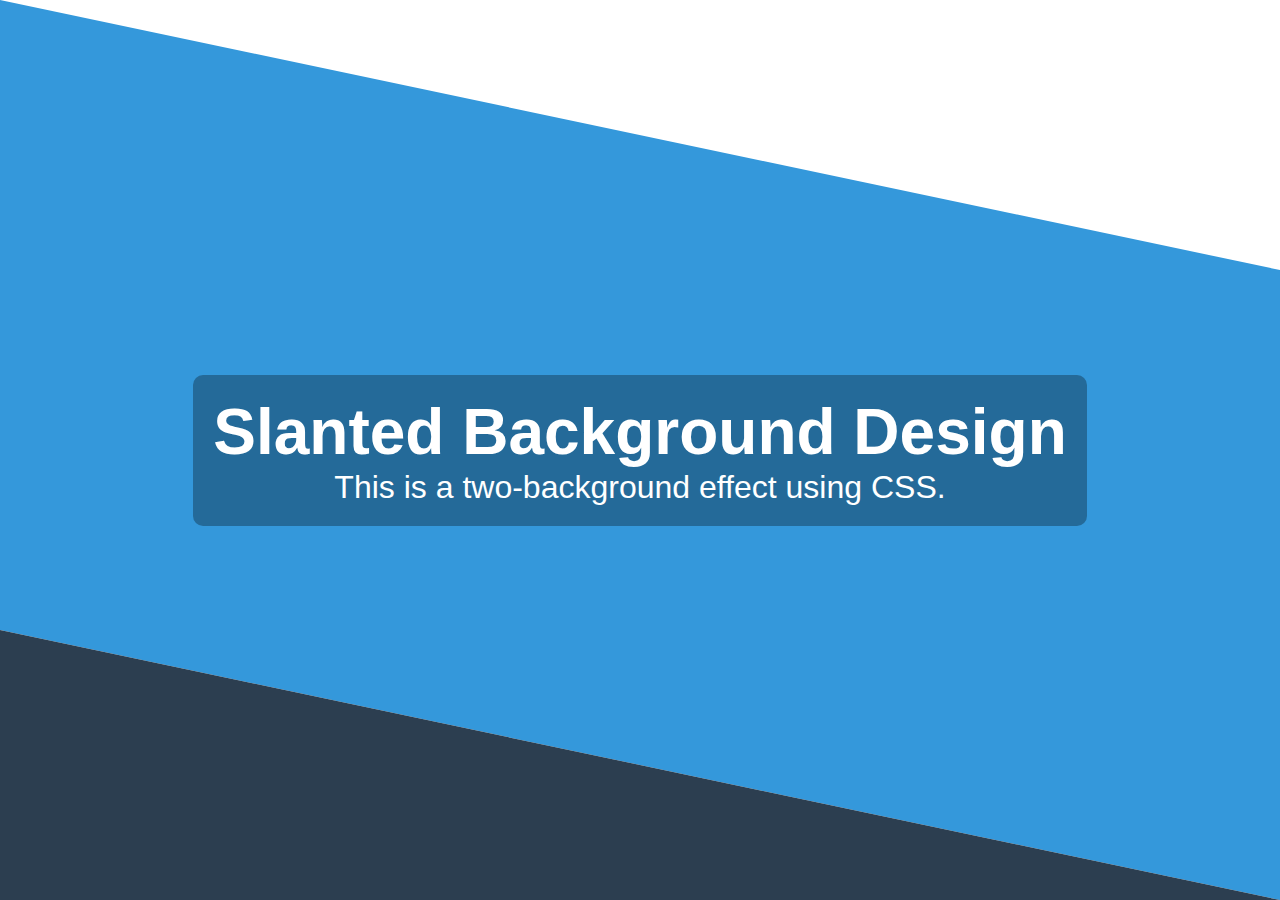
<file: slanty.html>
<!DOCTYPE html>
<html lang="en">
<head>
    <meta charset="UTF-8">
    <meta name="viewport" content="width=device-width, initial-scale=1.0">
    <title>Slanted Background</title>
    <style>
        * {
            margin: 0;
            padding: 0;
            box-sizing: border-box;
        }

        body {
            height: 100vh;
            display: flex;
            justify-content: center;
            align-items: center;
            font-family: Arial, sans-serif;
            color: white;
            position: relative;
            overflow: hidden;
        }

        /* First background */
        .bg-1 {
            position: absolute;
            top: 0;
            left: 0;
            width: 100%;
            height: 100%;
            background: #3498db; /* Blue */
            clip-path: polygon(0 0, 100% 30%, 100% 100%, 0 70%);
        }

        /* Second background */
        .bg-2 {
            position: absolute;
            top: 0;
            left: 0;
            width: 100%;
            height: 100%;
            background: #2c3e50; /* Dark Blue */
            clip-path: polygon(0 70%, 100% 100%, 100% 100%, 0 100%);
        }

        /* Content */
        .content {
            position: relative;
            z-index: 10;
            text-align: center;
            font-size: 2rem;
            padding: 20px;
            background: rgba(0, 0, 0, 0.3);
            border-radius: 10px;
        }
    </style>
</head>
<body>
    <div class="bg-1"></div>
    <div class="bg-2"></div>
    <div class="content">
        <h1>Slanted Background Design</h1>
        <p>This is a two-background effect using CSS.</p>
    </div>
</body>
</html>
</file>
<file: styles/styles.css>
/* LINKING RESET */
@import url("./reset\ css");

:root {
  --primary-color: #fff;
  --secondary-color: #000;
  --intermidate-color: grey;
}

* {
  margin: 0%;
  padding: 0%;
}
html{
  scroll-behavior: smooth;
}
a {
  text-decoration: none;
}

ul {
  list-style: none;
}

body {
  font-family:"montserrat alternates", sans-serif;
}
input:invalid{
  border: 3px solid red;
}
input:valid{
  border: 1px solid green;
}



/* Content */
.content {
  position: relative;
  z-index: 10;
  text-align: center;
  font-size: 2rem;
  padding: 10px 20px;
  background: rgba(0, 0, 0, 0.3);
  border-radius: 10px;
}

header {
  padding: 50px;
  .hd-bg{
  display: flex;
  margin: 0 auto;
  justify-content: space-between;
  
}

#Contact .form input{
  border: 2px solid black;
}
}

.berry-head {
   color: #333; 
   text-align: center; }
.berry {
   background: white; 
   padding: 15px;
    margin: 10px 0;
    border-radius: 10px; 
    box-shadow: 2px 2px 10px rgba(0, 0, 0, 0.1); }
.berry:hover{
  scale: 1.03;
}
footer .to-tp{
  transform: translateX(20px) rotate(90deg);
}

/* ====== MOBILE Responsiveness ====== */
@media screen and (min-width: 120px) and (max-width: 667px) {
  header {
    padding: 10px;
    margin: 0;
    background-color: #000;
    color: #fff;
    align-items: center;
    top: 0;
  }
  .link-list a {
    font-size: large;
    text-align: center;
    color: #fff;
  }

  .link-list a:nth-child(4) {
    background-color: #fff;
    padding: 10px;
    color: var(--secondary-color);
  }

  .Hero-page {
    background-image: url(../imgs/techie.jpg);
    background-repeat: no-repeat;
    background-size: cover;
    width: 100%;
    height: 50%;
  }
  .intro {
    min-height: 100vh;
    text-align: center;
    align-content: center;
  }
  .intro-img {
    display: none;
    visibility: hidden;
  }

  nav {
    display: flex; /* Keeps layout but hidden */
    opacity: 0;
    pointer-events: none;
    width: 100%;
    flex-direction: column;
    position: absolute;
    height: fit-content;
    background-color: #000000bd;
    top: 8%;
    left: 0;
    justify-content: space-evenly;
    gap: 45px;
    border-top: 2px solid #fff;
    font-size: 2em;
    transition: opacity 0.3s ease-in-out;
  }

  nav.menu-open {
    opacity: 1;
    pointer-events: auto;
  }
  .menu-bar {
    display: flex;
    flex-direction: column;
    cursor: pointer;
    border: 2px solid #fff;
    padding: 5px;
    transition: 0.2s ease-in;
  }

  .bar {
    height: 3px;
    width: 30px;
    background-color: #fff;
    margin: 5px ;
    transition: 0.3s ease;
  }
  .bar:nth-child(2){
    width: 20px;
    justify-self: center;
    margin: 0 auto;
  }

  /* Hamburger Animation */
   .menu-bar.menu-open .bar:nth-child(1) {
    transform: translateY(8px) rotate(45deg);
    background-color: #fff;
  }

  .menu-bar.menu-open .bar:nth-child(2) {
    opacity: 0;
  }

  .menu-bar.menu-open .bar:nth-child(3) {
    transform: translateY(-8px) rotate(-45deg);
    background-color: #fff;
  } 

  .intro {
    color: #fff;
    h6 {
      font-size: 1.5em;
      font-weight: lighter;
    }
    h1 {
      font-size: 2.5em;
      padding-top: 1rem;
    }
    p {
      letter-spacing: 3px;
      font-size: 1.5rem;
    }
    .intro-ul {
      display: flex;
      justify-self: center;
      gap: 20px;
      padding: 2rem;
    }
  }
  #flex{
    margin-top: 1rem;
    display: flex;
    justify-self: center;
    gap: 10px;

    .line{
      width: 50px;
      height: 2px;
      margin-top: 1rem;
      background: #fff;
      justify-self: center;
    }
  }

  .berries{
    background-color: #111111de;
    color: #fff;
    padding: 10px 20px;
    margin: 0px auto;
    text-align: justify;
  }
  .berries-bg{
    background-image: url(../imgs/techie.jpg);
    background-repeat: no-repeat;
    background-size: cover;
  }
  .berries p:nth-child(1) {
    font-size: 2em;
    padding-bottom: 1rem;
    text-align: center;
  }
  .berries button {
    border: none;
    background: transparent;
    color: #fff;
    border-left: 2px solid #fff;
    border-right: 2px solid #fff;
    padding: 10px;
    display: flex;
    flex-direction: row;
    justify-content: center;    
    margin: 0 auto;

  }


  .About-me {
padding: 20px ;
background-color: #fff;
padding-top: 4rem;

.h2-1{
border: 4px solid var(--secondary-color);
padding: 5px;
font-size: large;
width: 30%;
margin: 0 auto;
text-align: center;
}
.p-1{
  padding-top: 1.5rem;
  text-align: justify;
  padding-bottom: 1.5rem;
}
  }
  
  .explorer .a-1{
    border-left: 3px solid var(--secondary-color);
    border-right: 3px solid var(--secondary-color);
    padding: 10px;
    margin: 0 auto;
    width: 100%;
    color: var(--secondary-color);
  }
  .explore{
    display: grid;
    text-align: justify;
    gap: 1.5rem;
    padding-top: 2rem;
    margin:15px ;
    color: #111111de;
    padding-bottom: 4rem;

    h2{
      font-size: 1.5em;
      padding-bottom:1rem ;
        padding-top:2.1rem ;
      color:#000;
      text-align: center;
    }
  }

  #skills{
    background-color: #fff;
  }
  .skills-btn{
    padding: 10px;
    font-size: 2em;
    border: 5px solid #111111de;
    width: 50%;
    margin: 0 auto;
    margin-bottom: 2rem;
    text-align: center;
  }
  .imgs-head{
    text-align: center;
    font-size: 1.5em;
    font-weight: bolder;
    margin-bottom: 3rem;
  }
  .skills-img{
    display: flex;
    flex-direction: column;
    span{
      justify-items: center;
      margin:  0 auto;
      text-align: center;
      font-size: 2rem;
      padding-bottom: 3rem; 
    }
    img{
      width: 20rem;
      height: inherit;
    }
  }
  .skills-img span:nth-child(1):hover{
    color: orangered;
     }
     .skills-img span:nth-child(2):hover{
       color:#50b0ff;
        }
        .skills-img span:nth-child(3):hover{
         color: goldenrod;
          }
          .skills-img span:nth-child(4):hover{
           color: #c71c1c;
            }
            .skills-img span:nth-child(5):hover{
                 color: purple;
              }
              .skills-img span:nth-child(6):hover{
               color: seagreen;
                }
    .berries2 img{
      display: none;
    }

  #Contact{
    background-color: #fff;
    padding-top: 5rem;
  }
  #Contact .contact-h2{
    padding: 10px;
    font-size: 2em;
    border: 5px solid #111111de;
    width: 50%;
    margin: 0 auto;
    margin-bottom: 2rem;
    text-align: center;
  }
  #Contact .contact-p{
    text-align: justify;
    padding: 30px;
  }
  #Contact .form form{
    display: flex;
    flex-direction: column;
    flex-wrap:wrap ;
    gap: 10px;
    width:80%;
    padding: 1rem;
    margin: 0 auto;
  }
  #Contact .form form input{
    padding: 10px;
    font-weight: 700;

  } 
  #Contact .form form textarea{
    resize: vertical;
    padding: 10px;
  }
  #Contact .form form button{
    padding: 10px;
    background: none;
    border: none;
    border-left:2px solid #000;
    border-right: 2px solid  #000;
    width: 50%;
    margin: 0 auto;
    margin-top: 2rem;
    font-weight: 900;
    margin-bottom: 4rem;

  }

  #Portfolio .port-h2{
    text-align: center;
    padding: 5rem;

}
#Portfolio .port-imgs .title{
  padding: 30px;
}
#Portfolio .port-imgs{
    display: flex;
    flex-direction: column;
    justify-content: center;
    gap: 3rem;
}
#Portfolio .port-imgs span{
width: 80%;
align-self: center;
box-shadow: 2px 2px 10px 0px rgb(0, 0, 0, 0.5);
overflow: hidden;
border-radius: 20px;
}
#Portfolio .port-imgs img{
    width: 100%;
}
#Portfolio .port-imgs p{
    text-align: justify;
    padding: 30px;
    margin-top: 1.5rem;
}

#Portfolio .port-more{
  text-align: center;
  border: 2px solid black;
  width: fit-content;
  justify-self: center;
  margin: 3rem;
  padding: 10px 20px  ;
}


footer{
  background-color: #111111de;
  text-align: center;
  display: flex;
  flex-direction: column;
  padding-top: 3rem;
  gap: 3rem;
}

footer a{
  color: #fff;
    }
    footer .foot-ul{
      display: flex;
      gap: 1rem;
      justify-content: center;
    }
     footer .foot-ul a{
      fill: #fff;
     }
     footer .foot-ul a:hover{
      fill: #000;
     }
     footer .foot-txt{
      color: #fff;
      padding-bottom: 2rem;
      font-weight:bold;
     }
}
/* =======TABLET RESPONSIVENESS ======= */
@media screen and (min-width: 668px) {
  header {
    justify-content: space-between;
    position: sticky;
    top: 0;
    height: 3rem;
    background-color: #111111de;
    color: #fff;
    z-index: 1000;
  }

  header nav {
    display: flex;
    gap: 25px;
    align-items: center;
    font-size: small;
    text-shadow:0px 2px 10px #000;

  }
  nav a {
    color: #fff;
  }
  nav a:hover{
    text-decoration: underline darkblue 2px;
  }

  nav a:nth-child(4) {
    padding: 5px  15px;
    border: 2px solid #fff;
    border-radius: 2px;
    color: #fff;
  }
  nav a:nth-child(4):hover{
    color: darkblue;
    background-color: #fff;
    text-decoration: none;
  }
  .menu-bar {
    display: none;
  }

  .Hero-page {
    display: flex;
    justify-content: space-between;
    gap: 30px; 
    /* background-color:#18020293 ; */
    padding: 50px;
  }
  .Hero-bg{
    background-repeat: no-repeat;
    /* background-image: url(../imgs/techie-pic.jpeg); */
    background-image: url(../imgs/illuminated.jpg);
    background-position: center;
    background-size: cover;
    flex-direction: column;
  }
            
  .intro {
    color: #fff;
    text-shadow:0px 2px 10px #000;
    font-family: "montserrat" regular;

    h6 {
      font-size: 2em;
      padding-bottom: 2rem;
    }
    h1 {
      font-size: 3.5em;
    }
    p 
    {
      font-size: 1.5em;
      padding-top: 1rem;
      font-weight:bolder;
    }
  }
    .p-btn{
      border: 2px solid black;
      text-align:center;
      padding: 10px 20px ;
      color: #fff;
      transition: 0.3s ease-in;
    }
    .p-btn:hover{
 background-color: #000;
 color: #fff;
 border:  2px solid #fff;
    }

    .intro-p:nth-child(2){
      border:0.5px solid black;
      border-radius: 4px;
      text-align: center;
      width: fit-content;
      padding: 4px 50px;
      transition: 0.2s ease;
      margin-top: 1rem;
      background: darkblue;
      text-shadow: none;
    }

  .intro-p:nth-child(2):hover{
color: darkblue;
 background-color: #fff;
  }
  .intro-ul {
    display: flex;
    flex-direction: row;
    gap: 20px;
    padding-top: 2rem;
    padding-bottom: 2rem;
    fill:#000; 
  }
  .intro-ul li {
    box-shadow: 1px 1px 1px 1px grey;
    padding: 10px;
    animation: 0.5s;
    background-color: #ffffff8c;
  }
  .intro-ul li:hover {
  scale: 1.2;
  }
  .intro-ul li a:hover {
    fill: #fff;
  }

  .intro-img{
    width: 30vw;
    height: 30vh;
    background-position: center;

    img{
      width: 35vw;
    height: 25vh;
    margin-bottom: 2rem;
    }

  }

  .berries-bg{
    background-image: url(../imgs/techie.jpg);
    background-repeat: no-repeat;
    background-size: cover;
  }

  .berries {
    display: block;
    background-color: #111111de;
    color: #fff;
    padding: 50px;
    text-align: justify;
  }

  .berries p:nth-child(1) {
    font-size: 2em;
    padding-bottom: 1rem;
    text-shadow: 1px 2px 5px Blue;
  }
  .berries button {
    border: none;
    background: transparent;
    color: #fff;
    border-left: 2px solid #fff;
    border-right: 2px solid #fff;
    padding: 10px;
    margin-top: 3rem;
  }

.berries-bg{
  display: flex;
  flex-direction: row;
  justify-content: space-between;
}
.berries2 {
  background-color: #111111de;
img{
 margin-top: 4rem;
}
}


  .About-me {
    padding: 20px ;
    background-color: #fff;
    padding-top: 4rem;
    
    .h2-1{
    border: 4px solid var(--secondary-color);
    padding: 3px;
    font-size: large;
    width: 20%;
    margin: 0 auto;
    text-align: center;
    }
    .p-1{
      padding-top: 1.5rem;
      text-align: justify;
      padding-bottom: 1.5rem;
    }
      }
      .explorer .a-1{
        border-left: 3px solid var(--secondary-color);
        border-right: 3px solid var(--secondary-color);
        padding: 10px;
        margin: 0 auto;
        width: 100%;
        color: var(--secondary-color);
      }
      .explore{
        display: grid;
        grid-template-columns: repeat(2,1fr);
        text-align: justify;
        gap: 1.5rem;
        padding-top: 2rem;
        margin:15px ;
        color: #111111de;
    
        h2{
          font-size: 1em;
          padding-bottom:1rem ;
            padding-top:2.1rem ;
          color: var(--secondary-color);
        }
      }

      #skills{
        background-color: #fff;
      }
      .skills-btn{
        border: 4px solid var(--secondary-color);
        padding: 3px;
        font-size: em;
        width: 20%;
        margin: 0 auto;
        text-align: center;
        margin-bottom: 1rem;
      }
      .imgs-head{
        text-align: center;
        font-size: 1.5em;
        font-weight: bolder;
        margin-bottom: 3rem;
      }
      .skills-img{
        display: grid;
        grid-template-columns: repeat(2, 1fr);
        gap: 20px;
        justify-content: space-between;
      }
        .skills-img span{
          margin:  0 auto;
          text-align: center;
          font-size: 2rem;
          margin-bottom: 3rem;
          box-shadow:  1px 3px 3px 1px black;
          width: 30vw;
          transition: 0.2s ease-in;
        }
        .skills-img span:nth-child(1):hover{
          color: orangered;
           }
           .skills-img span:nth-child(2):hover{
             color:#50b0ff;
              }
              .skills-img span:nth-child(3):hover{
               color: goldenrod;
                }
                .skills-img span:nth-child(4):hover{
                 color: #c71c1c;
                  }
                  .skills-img span:nth-child(5):hover{
                       color: purple;
                    }
                    .skills-img span:nth-child(6):hover{
                     color: seagreen;
                      }
        .skills-img span:hover{
          scale: 1.05;
        }
        .skills-img img{
          width: 10rem;
          height: inherit;
        }
   #Contact{
    background-color: #fff;
    padding-top: 5rem;
  }
  #Contact .contact-h2{
    padding: 10px;
    font-size: 2em;
    border: 5px solid #111111de;
    width: 50%;
    margin: 0 auto;
    margin-bottom: 2rem;
    text-align: center;
  }
  #Contact .contact-p{
    text-align: justify;
    padding: 30px;
  }
  #Contact .form form{
    display: flex;
    flex-direction: column;
    flex-wrap:wrap ;
    gap: 10px;
    width:80%;
    padding: 1rem;
    margin: 0 auto;
  }
  #Contact .form form input{
    padding: 10px;
    font-weight: 700;

  } 
  #Contact .form form textarea{
    resize: vertical;
    padding: 10px;
  }
  #Contact .form form button{
    padding: 10px;
    background: none;
    border: none;
    border-left:2px solid #000;
    border-right: 2px solid  #000;
    width: 20%;
    margin: 0 auto;
    margin-top: 2rem;
    font-weight: 900;
    margin-bottom: 4rem;

  }
  #Portfolio .port-h2{
    text-align: center;
    padding: 5rem;

}
#Portfolio .port-imgs .title{
  padding: 30px;
}
#Portfolio .port-imgs{
    display: flex;
    flex-direction: column;
    justify-content: center;
    gap: 3rem;
}
#Portfolio .port-imgs span{
width: 80%;
align-self: center;
box-shadow: 2px 2px 10px 0px rgb(0, 0, 0, 0.5);
overflow: hidden;
border-radius: 20px;
}
#Portfolio .port-imgs img{
    width: 100%;
}
#Portfolio .port-imgs p{
    text-align: justify;
    padding: 30px;
    margin-top: 1.5rem;
}

#Portfolio .port-more{
  text-align: center;
  border: 2px solid black;
  width: fit-content;
  justify-self: center;
  margin: 3rem;
  padding: 10px 20px  ;
} 

footer{
  background-color: #111111de;
  text-align: center;
  display: flex;
  flex-direction: column;
  padding-top: 3rem;
  gap: 3rem;
}

footer a{
  color: #fff;
    }
    footer .foot-ul{
      display: flex;
      gap: 1rem;
      justify-content: center;
    }
     footer .foot-ul a{
      fill: #fff;
     }
     footer .foot-txt{
      /* color: #000000; */
      padding-bottom: 2rem;
      font-weight:bold;
     }
  }
/* ======DESKTOP RESPONSIVENESS ======= */

@media screen and (min-width: 900px) {
  header {
    justify-content: space-between;
    position: sticky;
    top: 0;
    padding: 10px;
    background-color: var(--secondary-color);
    color: #fff;
    z-index: 1000;
  }

  .intro {
    padding-top: 5rem;
  }

  .skills-img{
    display: grid;
    grid-template-columns: repeat(3, 1fr);
    justify-content: space-between;
    span{
      text-align: center;
      font-size: 2rem;
      padding-bottom: 3rem;
    }
  }
  .skills-img span{
    width: 20vw;
  }
  .skills-img span:nth-child(1):hover{
 color: orangered;
  }
  .skills-img span:nth-child(2):hover{
    color:#50b0ff;
     }
     .skills-img span:nth-child(3):hover{
      color: goldenrod;
       }
       .skills-img span:nth-child(4):hover{
        color: #c71c1c;
         }
         .skills-img span:nth-child(5):hover{
              color: purple;
           }
           .skills-img span:nth-child(6):hover{
            color: seagreen;
             }


.intro-img{
  margin-top: 1.5rem;
  width: 30vw;
  height: 30vh;
  background-position: center;

  img{
    width: 25vw;
  height: 45vh;
  /* border-radius:65% ; */
  }
}
}
</file>
